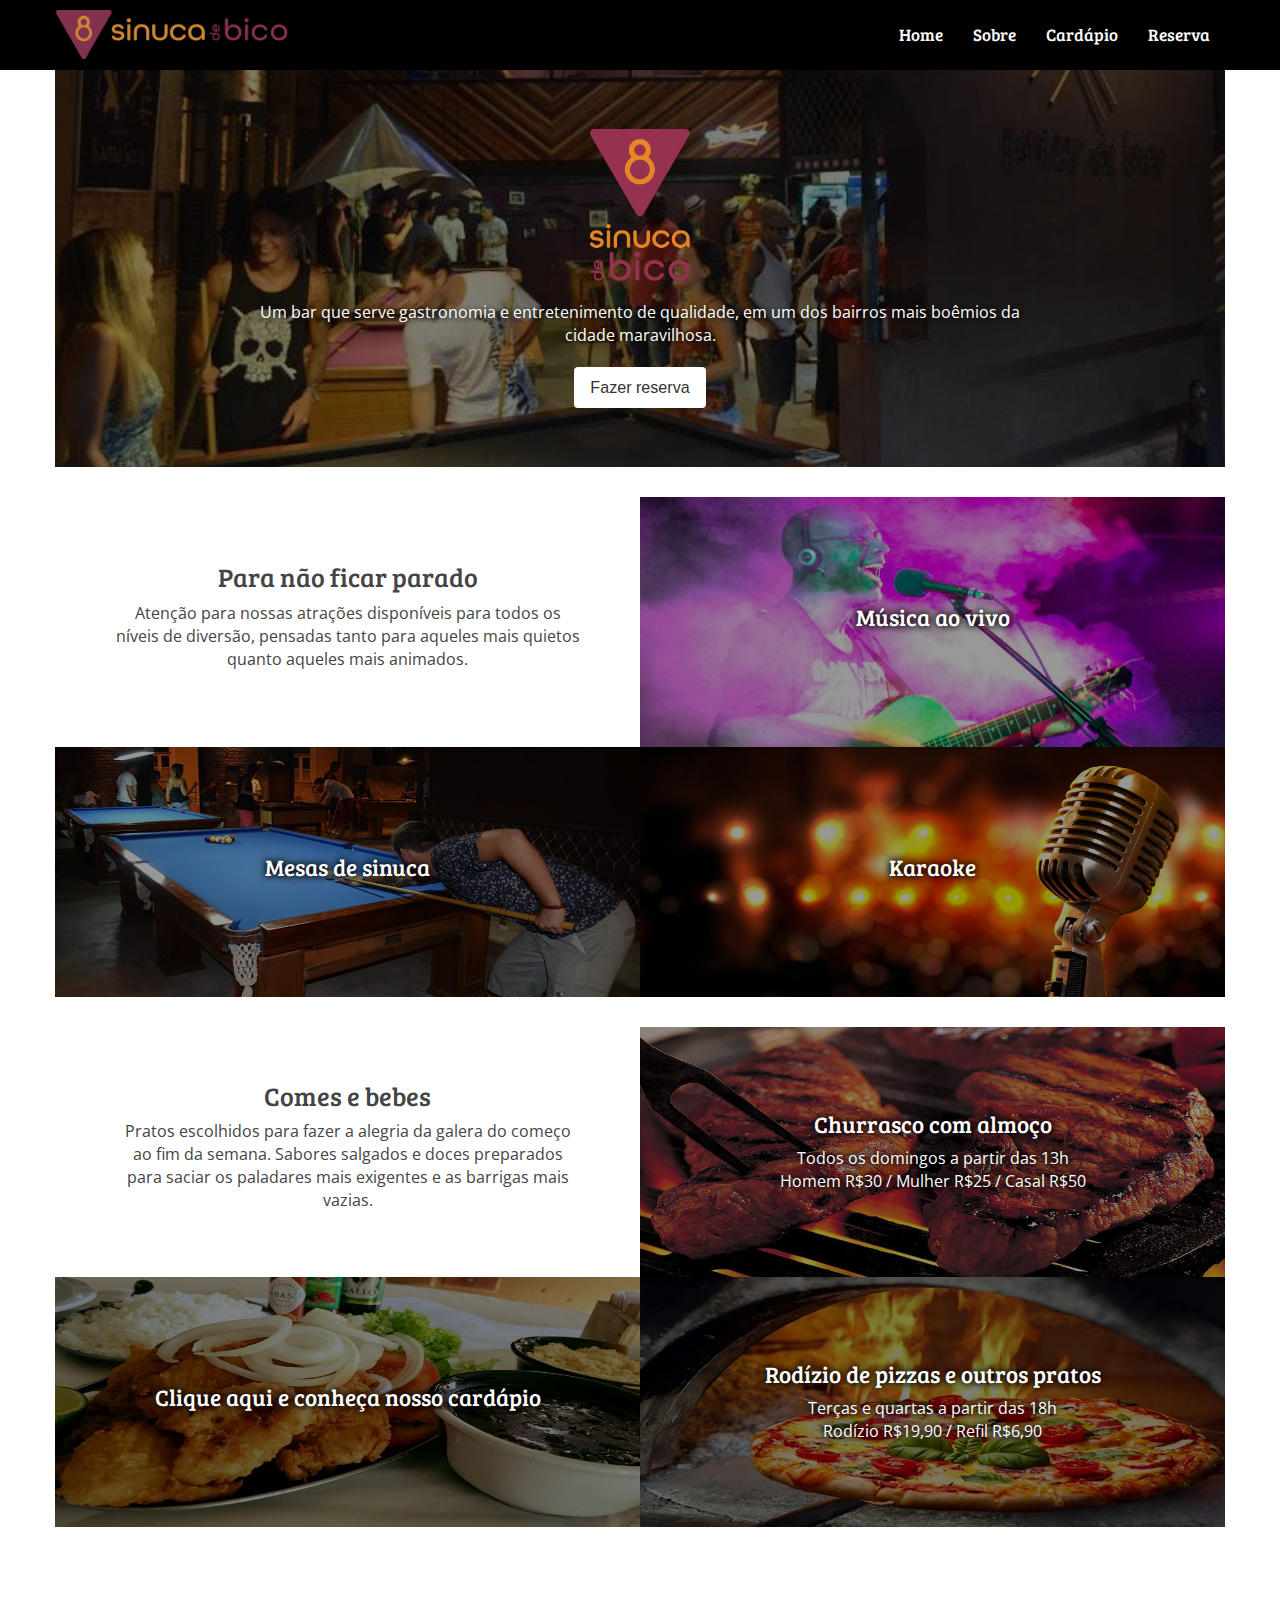
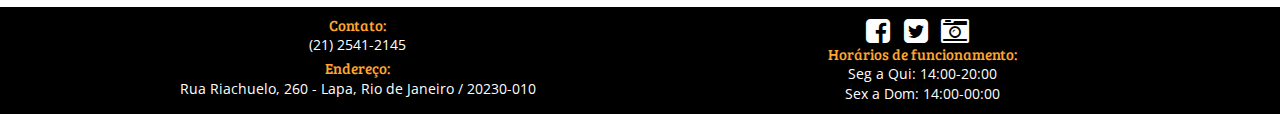
<file: index.html>
<!DOCTYPE HTML>
<!-- Página home escrita por Lucas Caldeira -->
<html>
    <head>
        <title>Sinuca de Bico</title>
        <meta http-equiv="X-UA-Compatible" content="IE=edge">
        <meta charset="utf-8">
		<meta name="viewport" content="width=device-width, initial-scale=1.0">
        <link href="css/bootstrap.min.css" rel="stylesheet" media="screen">
		<link href="css/main.css" rel="stylesheet" media="screen">
        <link href="css/home-style.css" rel="stylesheet" media="screen">
        <link href="css/header_footer.css" rel="stylesheet" media="screen">
		<link href="https://fonts.googleapis.com/css?family=Open+Sans:400,700" rel="stylesheet">
		<link href="https://fonts.googleapis.com/css?family=Bree+Serif" rel="stylesheet"> 
       <link href="https://maxcdn.bootstrapcdn.com/font-awesome/4.7.0/css/font-awesome.min.css" rel="stylesheet" integrity="sha384-wvfXpqpZZVQGK6TAh5PVlGOfQNHSoD2xbE+QkPxCAFlNEevoEH3Sl0sibVcOQVnN" crossorigin="anonymous">
    </head>
    <body>     
        <header>
            <nav class="navbar navbar-inverse container-fluid navbar-fixed-top">
                <div class="container">
                    <!-- Brand and toggle get grouped for better mobile display -->
                    <div class="navbar-header">
						<a class="navbar-brand" href="#">
                        	<img src="img/logo sinuca de bico.png">
						</a>
                        <button type="button" class="navbar-toggle collapsed" data-toggle="collapse" data-target="#bs-example-navbar-collapse-1" aria- expanded="false">
                                    <span class="sr-only">Toggle navigation</span>
                                    <span class="icon-bar"></span>
                                    <span class="icon-bar"></span>
                                    <span class="icon-bar"></span>
                                </button>
                    </div>

                    <!-- Collect the nav links, forms, and other content for toggling -->
                    <div class="collapse navbar-collapse navbar-right" id="bs-example-navbar-collapse-1">
                        <ul class="nav navbar-nav">
                            <li><a href="index.html">Home</a></li>
                            <li><a href="sobre.html">Sobre</a></li>
                            <li><a href="cardapio.html">Cardápio</a></li>
                        	<li><a href="reserva.html">Reserva</a></li>
                        </ul>
                    </div>
                    <!-- /.navbar-collapse -->
                </div>
                <!-- /.container-fluid -->
            </nav>
        </header>
    
		<article class="container">
			<div class="row">
				<div class="col-xs-12 col-sm-12">
					<div class="banner container-fluid">
						<img src="img/logo.png">
						<p>Um bar que serve gastronomia e entretenimento de qualidade, em um dos bairros mais boêmios da cidade maravilhosa.</p>
						<a class="btn btn-default btn-lg" href="reserva.html" role="button">Fazer reserva</a>
					</div>
				</div>
			</div>
			<div class="events row">
				<div class="desktop">
					<div class="col-xs-12 text">
						<h1>Para não ficar parado</h1>
						<p>Atenção para nossas atrações disponíveis para todos os níveis de diversão, pensadas tanto para aqueles mais quietos quanto aqueles mais animados.</p>
					</div>
					<div class="hidden-xs col-xs-12">
						<img src="img/show.jpg" alt="...">
						<div class="carousel-caption">
							<h2>Música ao vivo</h2>
						</div>
					</div>
					<div class="hidden-xs col-xs-12">
						<img src="img/sinuca.jpg" alt="...">
						<div class="carousel-caption">
							<h2>Mesas de sinuca</h2>
						</div>
					</div>
					<div class="hidden-xs col-xs-12">
						<img src="img/karaoke.jpg" alt="...">
						<div class="carousel-caption">
							<h2>Karaoke</h2>
						</div>
					</div>
				</div>
				
					<div class="col-xs-12 hidden-sm hidden-md hidden-lg">
						<div id="carousel-example-generic" class="carousel slide" data-ride="carousel">
							  <!-- Indicators -->
							  <ol class="carousel-indicators">
								<li data-target="#carousel-example-generic" data-slide-to="0" class="active"></li>
								<li data-target="#carousel-example-generic" data-slide-to="1"></li>
								<li data-target="#carousel-example-generic" data-slide-to="2"></li>
							  </ol>

							  <!-- Wrapper for slides -->
							  <div class="carousel-inner" role="listbox">
								<div class="item active">
								  <img src="img/show.jpg" alt="...">
								  <div class="carousel-caption">
									<h2>Shows ao vivo</h2>
								  </div>
								</div>
								<div class="item">
								  <img src="img/sinuca.jpg" alt="...">
								  <div class="carousel-caption">
									<h2>Mesas de sinuca</h2>
								  </div>
								</div>
								<div class="item">
								  <img src="img/karaoke.jpg" alt="...">
								  <div class="carousel-caption">
									<h2>Karaoke</h2>
								  </div>
								</div>
							  </div>
						</div>
					</div>
			
			</div>
			<div class="promo row">
				<div class="desktop">
					<div class="col-xs-12 text">
						<h1>Comes e bebes</h1>
						<p>Pratos escolhidos para fazer a alegria da galera do começo ao fim da semana. Sabores salgados e doces preparados para saciar os paladares mais exigentes e as barrigas mais vazias.</p>
					</div>
					<div class="hidden-xs col-xs-12">
						<img src="img/churrasco-carne.jpg" alt="...">
							  <div class="carousel-caption">
								<h2>Churrasco com almoço</h2>
								<p>Todos os domingos a partir das 13h</p>	
								<p>Homem R$30 / Mulher R$25 / Casal R$50</p>
							  </div>
					</div>
					<div class="hidden-xs col-xs-12">
						<a href="sanduiches.html">
							<img src="img/cardapio-img5.jpg" alt="...">
							<div class="carousel-caption">
								<h2>Clique aqui e conheça nosso cardápio</h2>
							</div>
						</a>
					</div>
					<div class="hidden-xs col-xs-12">
						<img src="img/pizza-forno.jpg" alt="...">
							  <div class="carousel-caption">
								<h2>Rodízio de pizzas e outros pratos</h2>
								<p>Terças e quartas a partir das 18h</p>
								<p>Rodízio R$19,90 / Refil R$6,90</p>
							  </div>
					</div>
				</div>
				<div class="row">
					<div class="col-xs-12 hidden-sm hidden-md hidden-lg">					
						<div id="carousel-example-generic" class="carousel slide" data-ride="carousel">
						  <!-- Indicators -->
						  <ol class="carousel-indicators">
							<li data-target="#carousel-example-generic" data-slide-to="0" class="active"></li>
							<li data-target="#carousel-example-generic" data-slide-to="1"></li>
							<li data-target="#carousel-example-generic" data-slide-to="2"></li>
						  </ol>

						  <!-- Wrapper for slides -->
						  <div class="carousel-inner" role="listbox">
							<div class="item active card">
								<a href="#">
									<img src="img/cardapio-img5.jpg" alt="...">
									<div class="carousel-caption">
										<h2>Clique aqui e conheça nosso cardápio</h2>
									</div>
							  </a>
							</div>
							<div class="item">
							  <img src="img/churrasco-carne.jpg" alt="...">
							  <div class="carousel-caption">
								<h2>Churrasco com almoço</h2>
								<p>Todos os domingos a partir das 13h</p>
								<p>Homem R$30 / Mulher R$25 / Casal R$50</p>
							  </div>
							</div>
							<div class="item">
							  <img src="img/pizza-forno.jpg" alt="...">
							  <div class="carousel-caption">
								<h2>Rodízio de pizzas e outros pratos</h2>
								<p>Terças e quartas a partir das 18h</p>
								<p>Rodízio R$19,90 / Refil R$6,90</p>
							  </div>
							</div>
						  </div>
						</div>
					</div>				
				</div>
			</div>
		</article>	
        <footer>
            <div class="container">
                <section class="row">
                    <div class="col-md-12">
                        <main>
                            <div>
                                <h5>Contato:</h5>
                                <p>(21) 2541-2145</p>
                                <h5>Endereço:</h5>
                                <p>Rua Riachuelo, 260 - Lapa, Rio de Janeiro / 20230-010</p>
                            </div>
                            <div>
                                <section class="imagensFooter">
                                    <i class="fa fa-facebook-square fa-2x"></i>
                                    <i class="fa fa-twitter-square fa-2x"></i>
                                    <i class="fa fa-camera-retro fa-2x"></i>
                                </section>
                                <h5>Horários de funcionamento:</h5>
                                <p>Seg a Qui: 14:00-20:00</p>
                                <p>Sex a Dom: 14:00-00:00</p>
                            </div>
                        </main>
                    </div>
                </section>
            </div>
        </footer>


        <script src="https://ajax.googleapis.com/ajax/libs/jquery/1.11.1/jquery.min.js"></script>
        <script src="js/bootstrap.min.js"></script>
    </body>
</html>
</file>
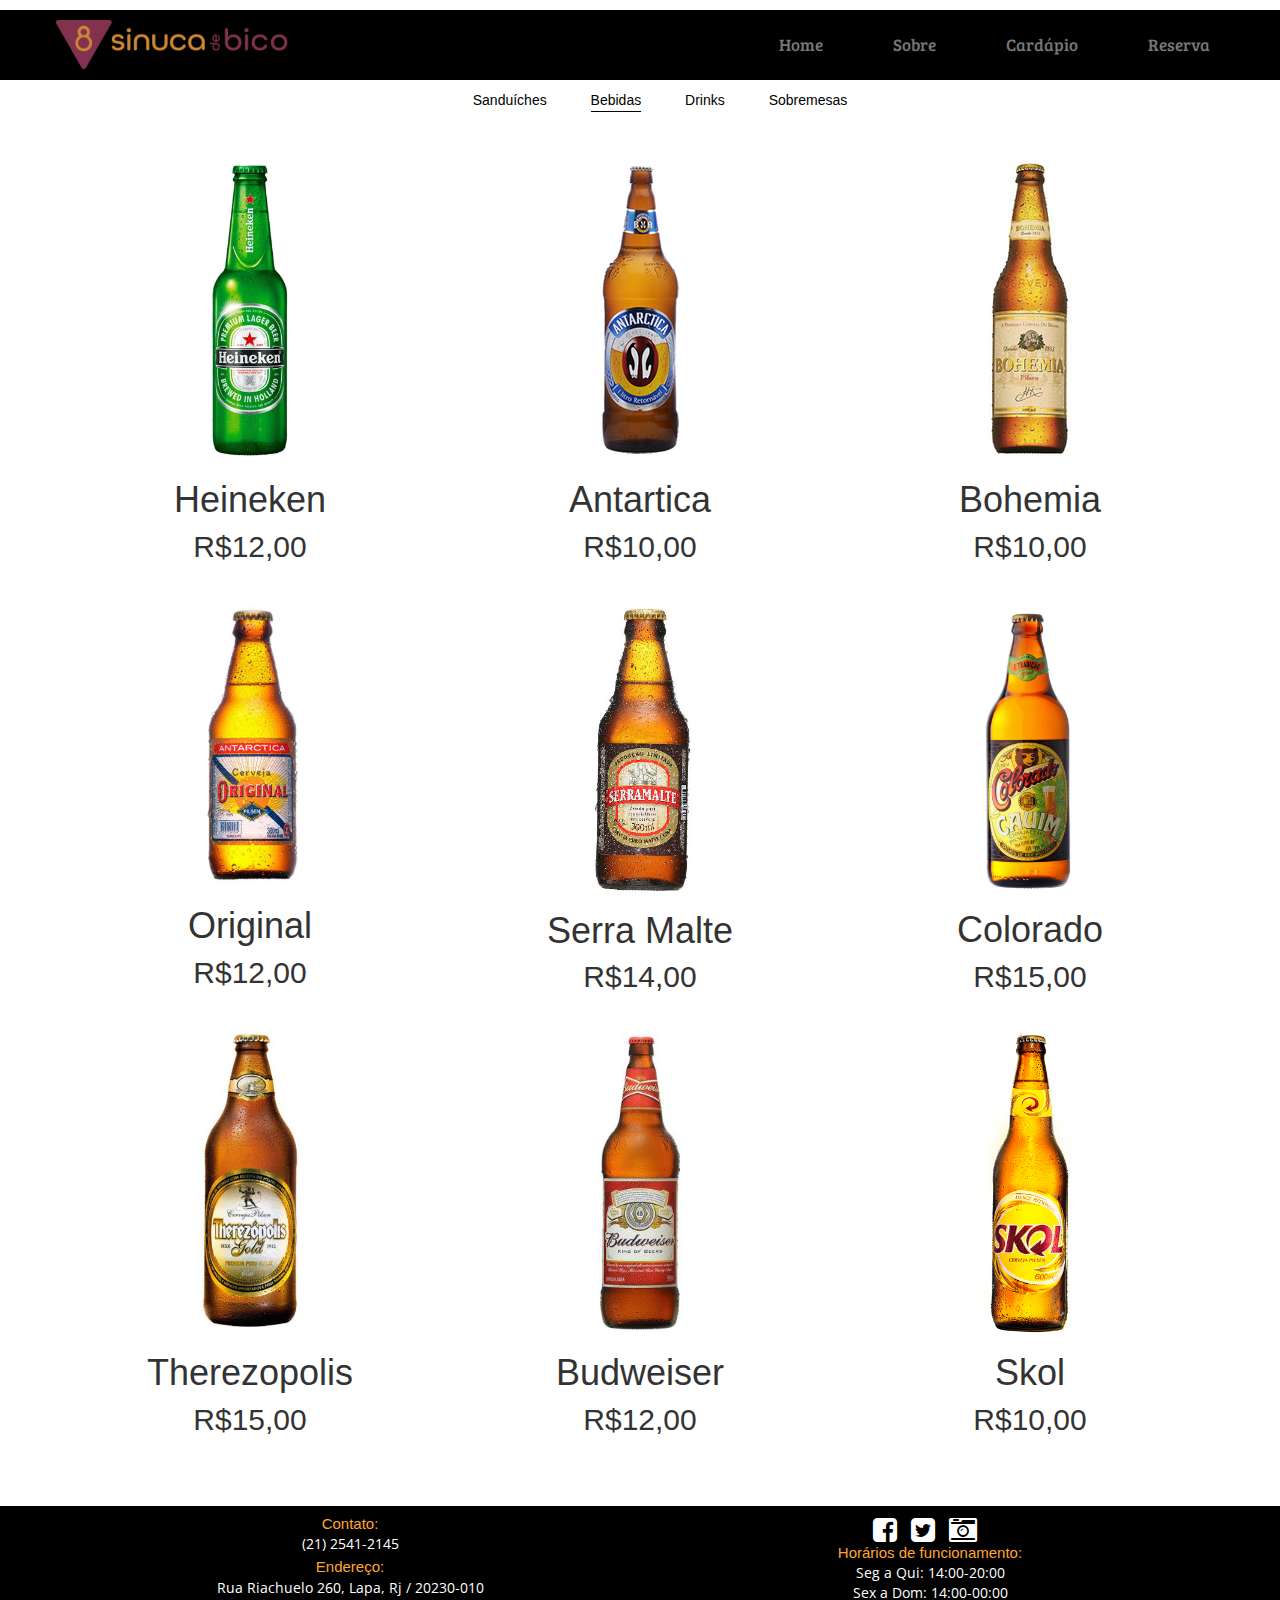
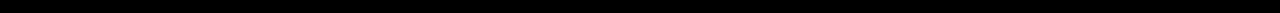
<file: bebidas.html>
<!DOCTYPE HTML>
<html>
  <head>
    <meta charset="utf-8">
    <meta http-equiv="X-UA-Compatible" content="IE=edge">
    <meta name="viewport" content="width=device-width, initial-scale=1">
    <title>Cardápio_bebidas</title>
    <!-- Latest compiled and minified CSS -->
    <link rel="stylesheet" href="https://maxcdn.bootstrapcdn.com/bootstrap/3.3.7/css/bootstrap.min.css" integrity="sha384-BVYiiSIFeK1dGmJRAkycuHAHRg32OmUcww7on3RYdg4Va+PmSTsz/K68vbdEjh4u" crossorigin="anonymous">
    <link rel="stylesheet" type="text/css" href="css/cardapio.css">
    <link rel="stylesheet" type="text/css" href="css/header_footer.css">
    <link href="https://fonts.googleapis.com/css?family=Bree+Serif" rel="stylesheet"> 
    <link href="https://fonts.googleapis.com/css?family=Open+Sans:400,700" rel="stylesheet">
      <link href="https://maxcdn.bootstrapcdn.com/font-awesome/4.7.0/css/font-awesome.min.css" rel="stylesheet" integrity="sha384-wvfXpqpZZVQGK6TAh5PVlGOfQNHSoD2xbE+QkPxCAFlNEevoEH3Sl0sibVcOQVnN" crossorigin="anonymous">
  </head>
    <body>
    <!-----------------------------HEADER---------------------------------------------->
        <header>
            <nav class="navbar navbar-default">
                <div class="container">
    <!-- Brand and toggle get grouped for better mobile display -->
                    <div class="navbar-header">
                        <img src="img/logo sinuca de bico.png">           
                        <button type="button" class="navbar-toggle collapsed" data-toggle="collapse" data-target="#bs-example-navbar-collapse-1" aria- expanded="false">
                            <span class="sr-only">Toggle navigation</span>
                            <span class="icon-bar"></span>
                            <span class="icon-bar"></span>
                            <span class="icon-bar"></span>
                        </button>
                    </div>

    <!-- Collect the nav links, forms, and other content for toggling -->
                <div class="collapse navbar-collapse" id="bs-example-navbar-collapse-1">
                    <ul class="nav navbar-nav navbar-right">
                        <li><a href="index.html">Home</a></li>
                        <li><a href="sobre.html">Sobre</a></li>
                        <li><a href="sanduiches.html">Cardápio</a></li>
                        <li><a href="reserva.html">Reserva</a></li>
                    </ul>
            </div><!-- /.navbar-collapse -->
        </div><!-- /.container-fluid -->
    </nav>
</header>
<!-----------------------------NAV---------------------------------------------->
        <nav>
            <ul class="nav nav-pills">
                 <a href="sanduiches.html">Sanduíches</a>
               <span><a href="bebidas.html">Bebidas</a></span>
                <a href="drinks.html">Drinks</a>
               <a href="sobremesas.html">Sobremesas</a>
            </ul>
        </nav>
  <!-----------------------------CORPO---------------------------------------------->  
<div class="container">
        <div class="produto">
            <section class="row">
                <div class="col-xs-12 col-sm-4 col-md-4">
                    <section class="produto1">
                        <img src="img/heineken.jpg" alt="" class="img-responsive"/> 
                        <h1>Heineken</h1>
                        <h2>R$12,00</h2>
                    </section>
                </div>

                <div class="col-xs-12 col-sm-4 col-md-4">
                    <section class="produto1">
                    <img src="img/Antarctica.jpg" alt="" class="img-responsive"/>
                    <h1>Antartica</h1>
                    <h2>R$10,00</h2>
                    </section>
                </div>
                
                <div class="col-xs-12 col-sm-4 col-md-4">
                    <section class="produto1">
                    <img src="img/bohemia.jpg" alt="" class="img-responsive"/> 
                    <h1>Bohemia</h1>
                    <h2>R$10,00</h2>
                    </section>
                </div> 
            </section>
        </div>
        
    <div class="produto">
        <section class="row">
                <div class="col-xs-12 col-sm-4 col-md-4">
                    <section class="produto1">
                    <img src="img/original.jpg" alt="" class="img-responsive"/>      
                    <h1>Original</h1>
                    <h2>R$12,00</h2>
                    </section>
                </div> 
            
                <div class="col-xs-12 col-sm-4 col-md-4">
                    <section class="produto1">
                    <img src="img/serramalte.jpg" alt="" class="img-responsive"/>  
                    <h1>Serra Malte</h1>
                    <h2>R$14,00</h2>
                    </section>
                </div> 
            
                <div class="col-xs-12 col-sm-4 col-md-4">
                    <section class="produto1">
                    <img src="img/colorado.jpg" alt="" class="img-responsive"/>  
                    <h1>Colorado</h1>
                    <h2>R$15,00</h2>                        
                    </section>
                </div> 
        </section>
    </div>
  
        
    <div class="produto">
         <section class="row">
                <div class="col-xs-12 col-sm-4 col-md-4">
                    <section class="produto1">
                    <img src="img/therezopolis.jpg" alt="" class="img-responsive"/>  
                    <h1>Therezopolis</h1>
                    <h2>R$15,00</h2>
                    </section>
                </div> 
 
                <div class="col-xs-12 col-sm-4 col-md-4">
                    <section class="produto1">
                    <img src="img/bud.jpg" alt="" class="img-responsive"/>  
                    <h1>Budweiser</h1>
                    <h2>R$12,00</h2>
                    </section>
                </div> 
             
                    <div class="col-xs-12 col-sm-4 col-md-4">
                    <section class="produtofinal">
                    <img src="img/Skol.jpg" alt="" class="img-responsive"/>  
                    <h1>Skol</h1>
                    <h2>R$10,00</h2>
                    </section>
                </div> 
            </section>  
        </div>
</div>  
        
<!-----------------------------FOOTER---------------------------------------------->
<footer>
    <div class="container">
        <section class="row">
            <div class="col-md-12">
                <main class="flex-centralizado">
                    <div class="footerEsq">
                        <h5>Contato:</h5>
                        <p>(21) 2541-2145</p>
                        <h5>Endereço:</h5>
                        <p>Rua Riachuelo 260, Lapa, Rj / 20230-010</p>
                    </div>
                    <div class="footerDir">
                        <section class="imagensFooter">
                            <i class="fa fa-facebook-square fa-2x"></i>
                            <i class="fa fa-twitter-square fa-2x"></i>
                            <i class="fa fa-camera-retro fa-2x"></i>
                        </section>
                        <h5>Horários de funcionamento:</h5>
                        <p>Seg a Qui: 14:00-20:00</p>
                        <p>Sex a Dom: 14:00-00:00</p>
                    </div>
                </main>
            </div>
        </section>
    </div>
</footer>
<!-----------------------------SCRIPTS---------------------------------------------->
    
    <script src="https://ajax.googleapis.com/ajax/libs/jquery/1.11.3/jquery.min.js"></script>
    <script src="https://maxcdn.bootstrapcdn.com/bootstrap/3.3.7/js/bootstrap.min.js" integrity="sha384-Tc5IQib027qvyjSMfHjOMaLkfuWVxZxUPnCJA7l2mCWNIpG9mGCD8wGNIcPD7Txa" crossorigin="anonymous"></script>
  </body>
</html>
</file>
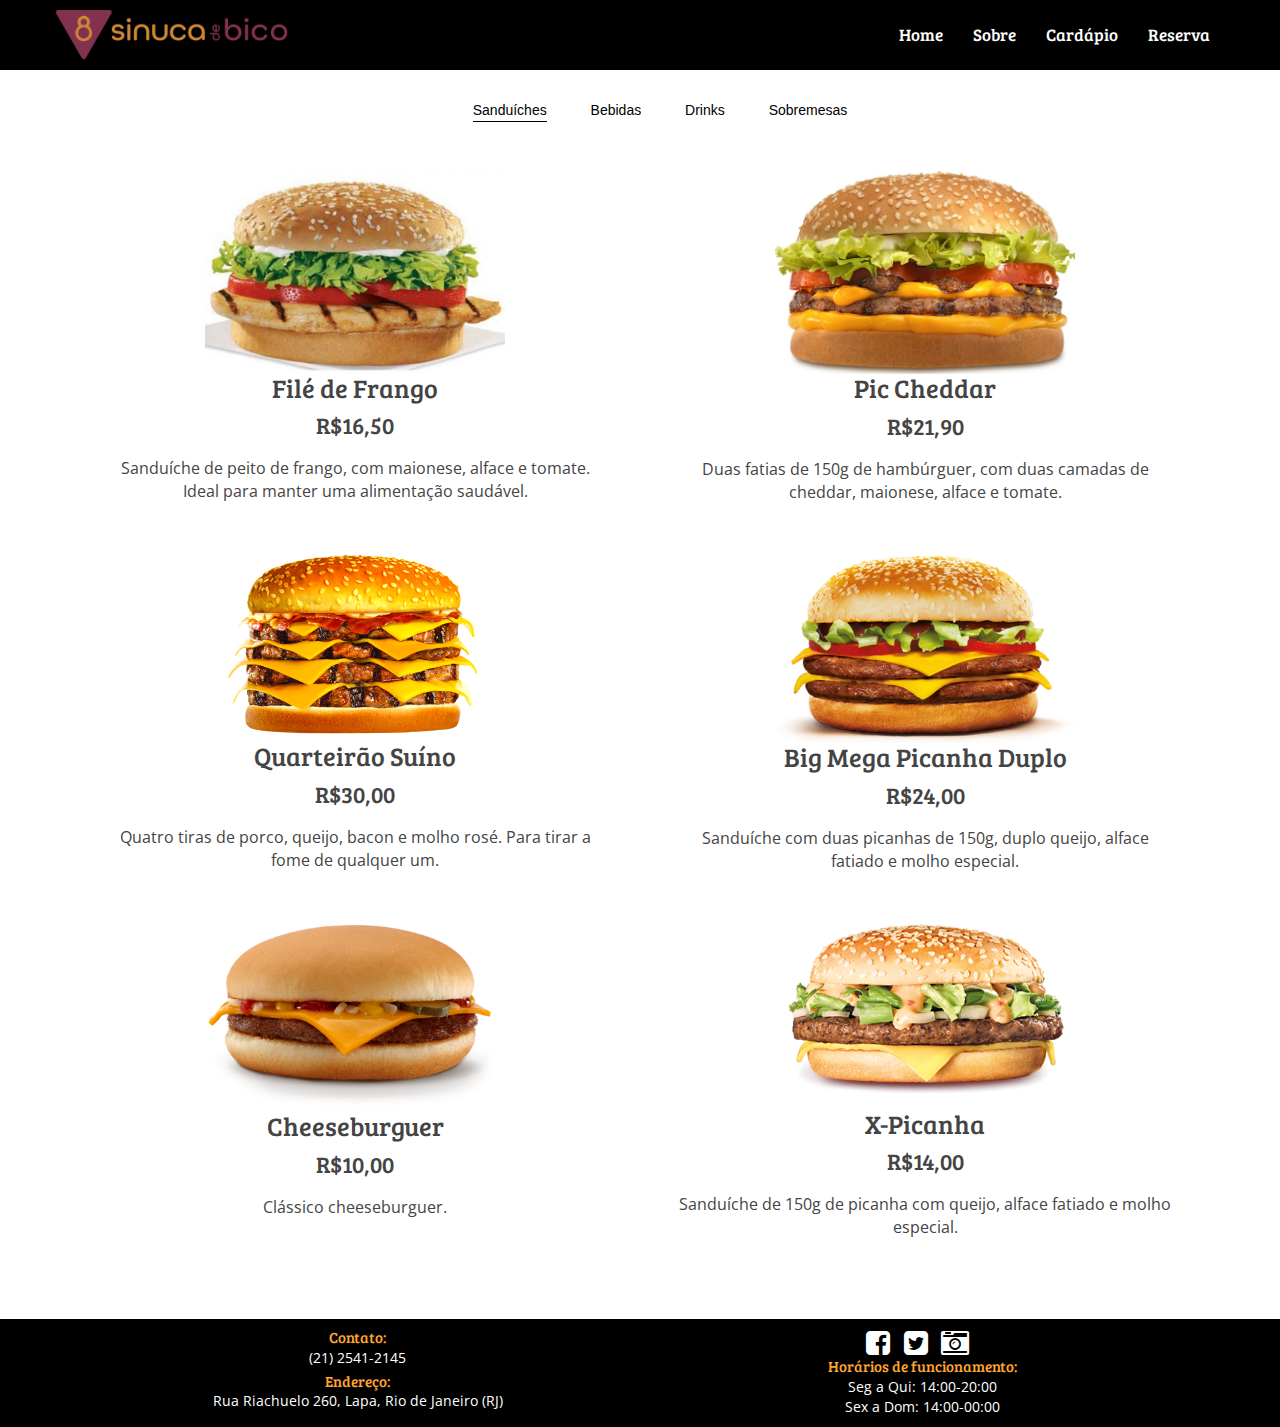
<file: cardapio.html>
<!DOCTYPE HTML>
<html>
  <head>
    <meta charset="utf-8">
    <meta http-equiv="X-UA-Compatible" content="IE=edge">
    <meta name="viewport" content="width=device-width, initial-scale=1.0">
    <title>Sinuca de Bico</title>
    <!-- Latest compiled and minified CSS -->

	<link href="css/bootstrap.min.css" rel="stylesheet" media="screen">  
    <link rel="stylesheet" href="css/main.css" media="screen">
    <link rel="stylesheet" type="text/css" href="css/cardapio-style.css">
    <link rel="stylesheet" type="text/css" href="css/header_footer.css">
    <link href="https://fonts.googleapis.com/css?family=Bree+Serif" rel="stylesheet"> 
    <link href="https://fonts.googleapis.com/css?family=Open+Sans:400,700" rel="stylesheet">
      <link href="https://maxcdn.bootstrapcdn.com/font-awesome/4.7.0/css/font-awesome.min.css" rel="stylesheet" integrity="sha384-wvfXpqpZZVQGK6TAh5PVlGOfQNHSoD2xbE+QkPxCAFlNEevoEH3Sl0sibVcOQVnN" crossorigin="anonymous">
  </head>
    <body>
        <header>
            <nav class="navbar navbar-inverse container-fluid navbar-fixed-top">
                <div class="container">
                    <!-- Brand and toggle get grouped for better mobile display -->
                    <div class="navbar-header">
						<a class="navbar-brand" href="#">
                        	<img src="img/logo sinuca de bico.png">
						</a>
                        <button type="button" class="navbar-toggle collapsed" data-toggle="collapse" data-target="#bs-example-navbar-collapse-1" aria- expanded="false">
                                    <span class="sr-only">Toggle navigation</span>
                                    <span class="icon-bar"></span>
                                    <span class="icon-bar"></span>
                                    <span class="icon-bar"></span>
                                </button>
                    </div>

                    <!-- Collect the nav links, forms, and other content for toggling -->
                    <div class="collapse navbar-collapse navbar-right" id="bs-example-navbar-collapse-1">
                        <ul class="nav navbar-nav">
                            <li><a href="index.html">Home</a></li>
                            <li><a href="sobre.html">Sobre</a></li>
                            <li><a href="cardapio.html">Cardápio</a></li>
                        	<li><a href="reserva.html">Reserva</a></li>
                        </ul>
                    </div>
                    <!-- /.navbar-collapse -->
                </div>
                <!-- /.container-fluid -->
            </nav>
        </header>

<article class="container">
<!-----------------------------NAV---------------------------------------------->
        <nav class="menu">
            <ul class="nav nav-pills">
                <span><a href="#" class="sanduiches active">Sanduíches</a></span>
                <a href="#" class="bebidas">Bebidas</a>
                <a href="#" class="drinks">Drinks</a>
               <a href="#" class="sobremesas">Sobremesas</a>
            </ul>
        </nav>
  <!-----------------------------CORPO---------------------------------------------->  
   <div class="container">
		<div id="sand">
			<div class="produto">       
				<section class="row">
						<div class="col-xs-12 col-sm-6 col-md-6">
							<section class="produto1">
							<img src="img/filedefrango.jpeg" alt="" class="img-responsive"/> 
									<div class="conteudo">
										 <h1>Filé de Frango</h1>
										 <h2>R$16,50</h2>
										 <p>Sanduíche de peito de frango,  com maionese, alface e tomate. Ideal para manter uma alimentação saudável.</p>
									</div>
							</section>
						</div>
					
						<div class="col-xs-12 col-sm-6 col-md-6">
							<section class="produto1">
							<img src="img/PicCheddar.jpg" alt="" class="img-responsive"/>        
								<div class="conteudo">
										<h1>Pic Cheddar</h1>
										<h2>R$21,90</h2>
								   <p>Duas fatias de 150g de hambúrguer, com duas camadas de cheddar, maionese, alface e tomate.</p> 
								</div>
								
							</section>
						</div> 
				</section>        
			</div>
		 
		 
			<div class="produto">       
				<section class="row">
						<div class="col-xs-12 col-sm-6 col-md-6">
							<section class="produto1">
							<img src="img/quarteiraosuino.png" alt="" class="img-responsive"/>                     
									<div class="conteudo">
										<h1>Quarteirão Suíno</h1>
										 <h2>R$30,00</h2>
										<p>Quatro tiras de porco, queijo, bacon e molho rosé. Para tirar a fome de qualquer um.</p> 
								</div>
							</section>
						</div> 

					
						<div class="col-xs-12 col-sm-6 col-md-6">
							<section class="produto1">
							<img src="img/megapicanha.png" alt="" class="img-responsive"/> 
														
									<div class="conteudo">
									 <div class="conteudoBigMega">
										<h1>Big Mega Picanha Duplo</h1>
										<h2>R$24,00</h2>
										<p>Sanduíche com duas picanhas de 150g, duplo queijo, alface fatiado e molho especial.</p> 
									</div>
								</div>
							</section>
						</div> 
				</section>        
			</div>   
			
			<div class="produto">       
				<section class="row">
					
						<div class="col-xs-12 col-sm-6 col-md-6">
							<section class="produto1">
							<img src="img/cheeseburguer.png" alt="" class="img-responsive"/>                       
								<div class="conteudo">
									<h1>Cheeseburguer</h1>
									<h2>R$10,00</h2>
									 <p>Clássico cheeseburguer.</p> 
								</div>          
							</section>
						</div>
					
						<div class="col-xs-12 col-sm-6 col-md-6">
							<section class="produtofinal">
							<img src="img/x-picanha.png" alt="" class="img-responsive"/>   
														
							<div class="conteudo">
								<h1>X-Picanha</h1>
								<h2>R$14,00</h2>
								<p>Sanduíche de 150g de picanha com queijo, alface fatiado e molho especial.</p> 
							</div>
							</section>
						</div> 
				</section>        
			</div> 
		</div>
		<div id="bebi">
		<div class="produto">
            <section class="row">
                <div class="col-xs-12 col-sm-4 col-md-4">
                    <section class="produto1">
                        <img src="img/heineken.jpg" alt="" class="img-responsive"/> 
                        <h1>Heineken</h1>
                        <h2>R$12,00</h2>
                    </section>
                </div>

                <div class="col-xs-12 col-sm-4 col-md-4">
                    <section class="produto1">
                    <img src="img/Antarctica.jpg" alt="" class="img-responsive"/>
                    <h1>Antartica</h1>
                    <h2>R$10,00</h2>
                    </section>
                </div>
                
                <div class="col-xs-12 col-sm-4 col-md-4">
                    <section class="produto1">
                    <img src="img/bohemia.jpg" alt="" class="img-responsive"/> 
                    <h1>Bohemia</h1>
                    <h2>R$10,00</h2>
                    </section>
                </div> 
            </section>
        </div>
        
    <div class="produto">
        <section class="row">
                <div class="col-xs-12 col-sm-4 col-md-4">
                    <section class="produto1">
                    <img src="img/original.jpg" alt="" class="img-responsive"/>      
                    <h1>Original</h1>
                    <h2>R$12,00</h2>
                    </section>
                </div> 
            
                <div class="col-xs-12 col-sm-4 col-md-4">
                    <section class="produto1">
                    <img src="img/serramalte.jpg" alt="" class="img-responsive"/>  
                    <h1>Serra Malte</h1>
                    <h2>R$14,00</h2>
                    </section>
                </div> 
            
                <div class="col-xs-12 col-sm-4 col-md-4">
                    <section class="produto1">
                    <img src="img/colorado.jpg" alt="" class="img-responsive"/>  
                    <h1>Colorado</h1>
                    <h2>R$15,00</h2>                        
                    </section>
                </div> 
        </section>
    </div>
  
        
    <div class="produto">
         <section class="row">
                <div class="col-xs-12 col-sm-4 col-md-4">
                    <section class="produto1">
                    <img src="img/therezopolis.jpg" alt="" class="img-responsive"/>  
                    <h1>Therezopolis</h1>
                    <h2>R$15,00</h2>
                    </section>
                </div> 
 
                <div class="col-xs-12 col-sm-4 col-md-4">
                    <section class="produto1">
                    <img src="img/bud.jpg" alt="" class="img-responsive"/>  
                    <h1>Budweiser</h1>
                    <h2>R$12,00</h2>
                    </section>
                </div> 
             
                    <div class="col-xs-12 col-sm-4 col-md-4">
                    <section class="produtofinal">
                    <img src="img/Skol.jpg" alt="" class="img-responsive"/>  
                    <h1>Skol</h1>
                    <h2>R$10,00</h2>
                    </section>
                </div> 
            </section>  
        </div>		
		</div>
		
		<div id="drin">
			<div class="produto">       
        <section class="row">
                <div class="col-xs-12 col-sm-6 col-md-6">
                    <section class="produto1">
                    <img src="img/caipirinha.png" alt="" class="img-responsive"/> 
                        <div class="conteudo">
                            <h1>Caipirinha</h1>
                            <h2>R$21,00</h2>
                           <p>Feita com a cachaça da casa, com os sabores: limão, lima, morango, kiwi.</p> 
                        </div>
                    </section>
                </div> 

            
                <div class="col-xs-12 col-sm-6 col-md-6">
                    <section class="produto1">
                    <img src="img/pinacolada.jpg" alt="" class="img-responsive"/>   
                        <div class="conteudo">
                            <h1>Piña Colada</h1>
                            <h2>R$18,00</h2>
                           <p>Run, leite de coco, suco de abacaxi e leite condensado.</p> 
                        </div>
                    </section>
                </div> 
        </section>        
      </div>
        
    
    <div class="produto">       
        <section class="row">
                <div class="col-xs-12 col-sm-6 col-md-6">
                    <section class="produto1">
                    <img src="img/margarita.jpg" alt="" class="img-responsive"/> 
                        <div class="conteudo">
                            <h1>Margheritta</h1>
                            <h2>R$16,00</h2>
                           <p>Coquetel feito com tequila, sal, suco de limão e licor de laranja.</p> 
                        </div>
                    </section>
                </div> 
            
                <div class="col-xs-12 col-sm-6 col-md-6">
                    <section class="produtofinal">
                    <img src="img/lagoaAzul.jpg" alt="" class="img-responsive"/> 
                        <div class="conteudo">
                            <h1>Lagoa Azul</h1>
                            <h2>R$20,00</h2>
                           <p>Drink feito com suco de limão, vodka, Curaçao Blue, soda limonada e gelo.</p> 
                        </div>
                    </section>
                </div> 
        </section>        
      </div>             
		</div>
	
		<div id="sobr">
			 <div class="produto">       
        <section class="row">
                <div class="col-xs-12 col-sm-6 col-md-6">
                   <section class="produto1">
                    <img src="img/profiteroles.jpg" alt="" class="img-responsive"/> 
                        <div class="conteudo">
                            <h1>Profiteroles</h1>
                            <h2>R$20,00</h2>
                           <p>Sorvete de creme, carolinas recheadas, chantilly, calda de chocolate, cereja e granadina. </p> 
                        </div>
                    </section>
                </div>
            
                <div class="col-xs-12 col-sm-6 col-md-6">
                   <section class="produto1">
                    <img src="img/bananacaramelada.jpg" alt="" class="img-responsive"/> 
                        <div class="conteudo">
                            <h1>Banana com Sorvete</h1>
                            <h2>R$15,00</h2>
                           <p>Banana caramelada, flambada no conhaque com sorvete de creme.</p> 
                        </div>
                    </section>
                </div> 
        </section>        
      </div> 
        
    <div class="produto">       
        <section class="row">
                <div class="col-xs-12 col-sm-6 col-md-6">
                    <section class="produto1">
                    <img src="img/petitggateau.jpg" alt="" class="img-responsive"/> 
                        <div class="conteudo">
                            <h1>Petit Gateau</h1>
                            <h2>R$25,00</h2>
                           <p>Sorvete de creme, calda de chocolate, chantilly e bombons picados.</p> 
                        </div>
                    </section>
                </div>
            
                <div class="col-xs-12 col-sm-6 col-md-6">
                    <section class="produtofinal">
                    <img src="img/brownie.jpg" alt="" class="img-responsive"/> 
                    
                        <div class="conteudo">
                            <h1>Brownie com Sorvete</h1>
                            <h2>R$20,00</h2>
                           <p>Bolinho de brownie, sorvete de creme, calda de chocolate, confeitos, chantilly e castanha de caju. </p> 
                        </div>
                    </section>
                </div> 
        </section>        
      </div> 
		
		</div>	
	</div> 
</article> 
        
<!-----------------------------FOOTER---------------------------------------------->
<footer>
    <div class="container">
        <section class="row">
            <div class="col-md-12">
                <main class="flex-centralizado">
                    <div class="footerEsq">
                        <h5>Contato:</h5>
                        <p>(21) 2541-2145</p>
                        <h5>Endereço:</h5>
                        <p>Rua Riachuelo 260, Lapa, Rio de Janeiro (RJ)</p>
                    </div>
                    <div class="footerDir">
                        <section class="imagensFooter">
                            <i class="fa fa-facebook-square fa-2x"></i>
                            <i class="fa fa-twitter-square fa-2x"></i>
                            <i class="fa fa-camera-retro fa-2x"></i>
                        </section>
                        <h5>Horários de funcionamento:</h5>
                        <p>Seg a Qui: 14:00-20:00</p>
                        <p>Sex a Dom: 14:00-00:00</p>
                    </div>
                </main>
            </div>
        </section>
    </div>
</footer>
        
<!-----------------------------SCRIPTS---------------------------------------------->
    <script src="https://ajax.googleapis.com/ajax/libs/jquery/1.11.3/jquery.min.js"></script>
    <script src="https://maxcdn.bootstrapcdn.com/bootstrap/3.3.7/js/bootstrap.min.js" integrity="sha384-Tc5IQib027qvyjSMfHjOMaLkfuWVxZxUPnCJA7l2mCWNIpG9mGCD8wGNIcPD7Txa" crossorigin="anonymous"></script>
	<script src="js/cardapio.js"></script>
  </body>
</html>
</file>
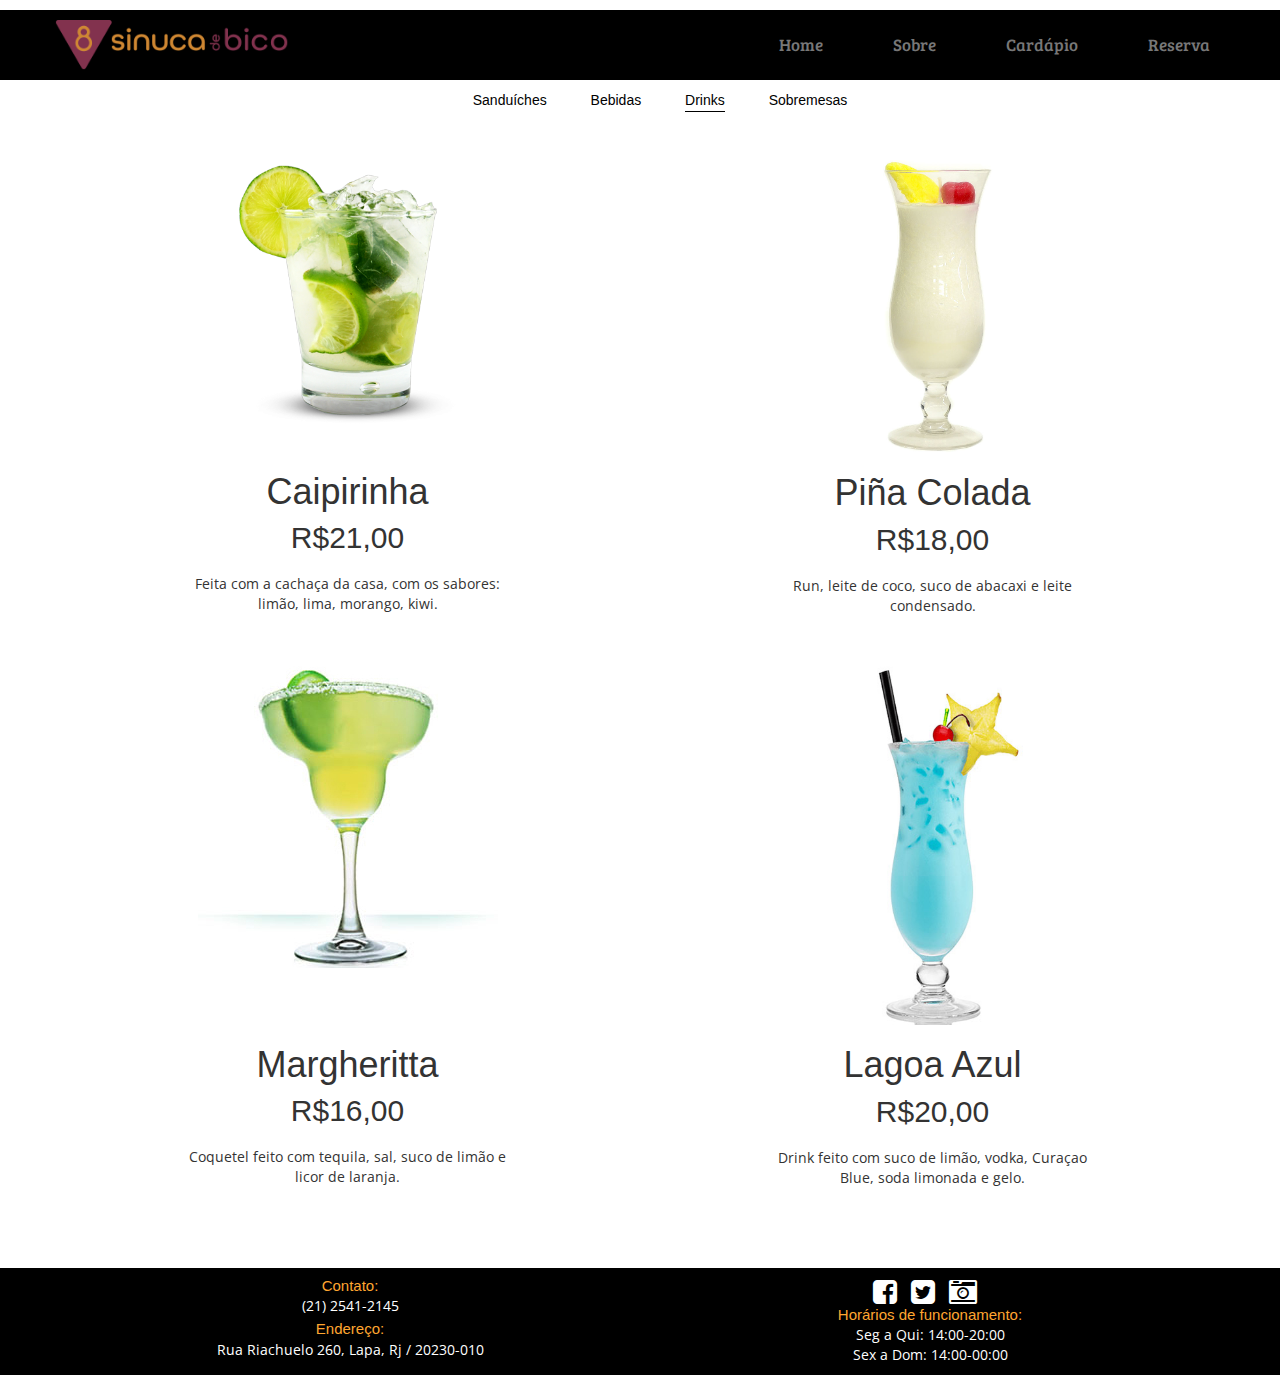
<file: drinks.html>
<!DOCTYPE HTML>
<html>
  <head>
    <meta charset="utf-8">
    <meta http-equiv="X-UA-Compatible" content="IE=edge">
    <meta name="viewport" content="width=device-width, initial-scale=1">
    <title>Cardápio_drinks</title>
    <!-- Latest compiled and minified CSS -->
    <link rel="stylesheet" href="https://maxcdn.bootstrapcdn.com/bootstrap/3.3.7/css/bootstrap.min.css" integrity="sha384-BVYiiSIFeK1dGmJRAkycuHAHRg32OmUcww7on3RYdg4Va+PmSTsz/K68vbdEjh4u" crossorigin="anonymous">
    <link rel="stylesheet" type="text/css" href="css/cardapio.css">
          <link rel="stylesheet" type="text/css" href="css/header_footer.css">
    <link href="https://fonts.googleapis.com/css?family=Bree+Serif" rel="stylesheet"> 
    <link href="https://fonts.googleapis.com/css?family=Open+Sans:400,700" rel="stylesheet">
      <link href="https://maxcdn.bootstrapcdn.com/font-awesome/4.7.0/css/font-awesome.min.css" rel="stylesheet" integrity="sha384-wvfXpqpZZVQGK6TAh5PVlGOfQNHSoD2xbE+QkPxCAFlNEevoEH3Sl0sibVcOQVnN" crossorigin="anonymous">
  </head>
    <body>
    <!-----------------------------HEADER---------------------------------------------->
        <header>
            <nav class="navbar navbar-default">
                <div class="container">
    <!-- Brand and toggle get grouped for better mobile display -->
                    <div class="navbar-header">
                        <img src="img/logo sinuca de bico.png">           
                        <button type="button" class="navbar-toggle collapsed" data-toggle="collapse" data-target="#bs-example-navbar-collapse-1" aria- expanded="false">
                            <span class="sr-only">Toggle navigation</span>
                            <span class="icon-bar"></span>
                            <span class="icon-bar"></span>
                            <span class="icon-bar"></span>
                        </button>
                    </div>

    <!-- Collect the nav links, forms, and other content for toggling -->
                <div class="collapse navbar-collapse" id="bs-example-navbar-collapse-1">
                    <ul class="nav navbar-nav navbar-right">
                        <li><a href="index.html">Home</a></li>
                        <li><a href="sobre.html">Sobre</a></li>
                        <li><a href="sanduiches.html">Cardápio</a></li>
                        <li><a href="reserva.html">Reserva</a></li>
                    </ul>
            </div><!-- /.navbar-collapse -->
        </div><!-- /.container-fluid -->
    </nav>
</header>
<!-----------------------------NAV---------------------------------------------->
        <nav>
            <ul class="nav nav-pills">
                 <a href="sanduiches.html">Sanduíches</a>
                <a href="bebidas.html">Bebidas</a>
                <span> <a href="drinks.html">Drinks</a></span>
               <a href="sobremesas.html">Sobremesas</a>
            </ul>
        </nav>
  <!-----------------------------CORPO---------------------------------------------->  
   <div class="container">       
     <div class="produto">       
        <section class="row">
                <div class="col-xs-12 col-sm-6 col-md-6">
                    <section class="produto1">
                    <img src="img/caipirinha.png" alt="" class="img-responsive"/> 
                        <div class="conteudo">
                            <h1>Caipirinha</h1>
                            <h2>R$21,00</h2>
                           <p>Feita com a cachaça da casa, com os sabores: limão, lima, morango, kiwi.</p> 
                        </div>
                    </section>
                </div> 

            
                <div class="col-xs-12 col-sm-6 col-md-6">
                    <section class="produto1">
                    <img src="img/pinacolada.jpg" alt="" class="img-responsive"/>   
                        <div class="conteudo">
                            <h1>Piña Colada</h1>
                            <h2>R$18,00</h2>
                           <p>Run, leite de coco, suco de abacaxi e leite condensado.</p> 
                        </div>
                    </section>
                </div> 
        </section>        
      </div>
        
    
    <div class="produto">       
        <section class="row">
                <div class="col-xs-12 col-sm-6 col-md-6">
                    <section class="produto1">
                    <img src="img/margarita.jpg" alt="" class="img-responsive"/> 
                        <div class="conteudo">
                            <h1>Margheritta</h1>
                            <h2>R$16,00</h2>
                           <p>Coquetel feito com tequila, sal, suco de limão e licor de laranja.</p> 
                        </div>
                    </section>
                </div> 
            
                <div class="col-xs-12 col-sm-6 col-md-6">
                    <section class="produtofinal">
                    <img src="img/lagoaAzul.jpg" alt="" class="img-responsive"/> 
                        <div class="conteudo">
                            <h1>Lagoa Azul</h1>
                            <h2>R$20,00</h2>
                           <p>Drink feito com suco de limão, vodka, Curaçao Blue, soda limonada e gelo.</p> 
                        </div>
                    </section>
                </div> 
        </section>        
      </div>             
</div>       

<!-----------------------------FOOTER---------------------------------------------->
<footer>
    <div class="container">
        <section class="row">
            <div class="col-md-12">
                <main class="flex-centralizado">
                    <div class="footerEsq">
                        <h5>Contato:</h5>
                        <p>(21) 2541-2145</p>
                        <h5>Endereço:</h5>
                        <p>Rua Riachuelo 260, Lapa, Rj / 20230-010</p>
                    </div>
                    <div class="footerDir">
                        <section class="imagensFooter">
                            <i class="fa fa-facebook-square fa-2x"></i>
                            <i class="fa fa-twitter-square fa-2x"></i>
                            <i class="fa fa-camera-retro fa-2x"></i>
                        </section>
                        <h5>Horários de funcionamento:</h5>
                        <p>Seg a Qui: 14:00-20:00</p>
                        <p>Sex a Dom: 14:00-00:00</p>
                    </div>
                </main>
            </div>
        </section>
    </div>
</footer>
        
<!-----------------------------SCRIPTS---------------------------------------------->
    
    <script src="https://ajax.googleapis.com/ajax/libs/jquery/1.11.3/jquery.min.js"></script>
    <script src="https://maxcdn.bootstrapcdn.com/bootstrap/3.3.7/js/bootstrap.min.js" integrity="sha384-Tc5IQib027qvyjSMfHjOMaLkfuWVxZxUPnCJA7l2mCWNIpG9mGCD8wGNIcPD7Txa" crossorigin="anonymous"></script>
  </body>
</html>
</file>
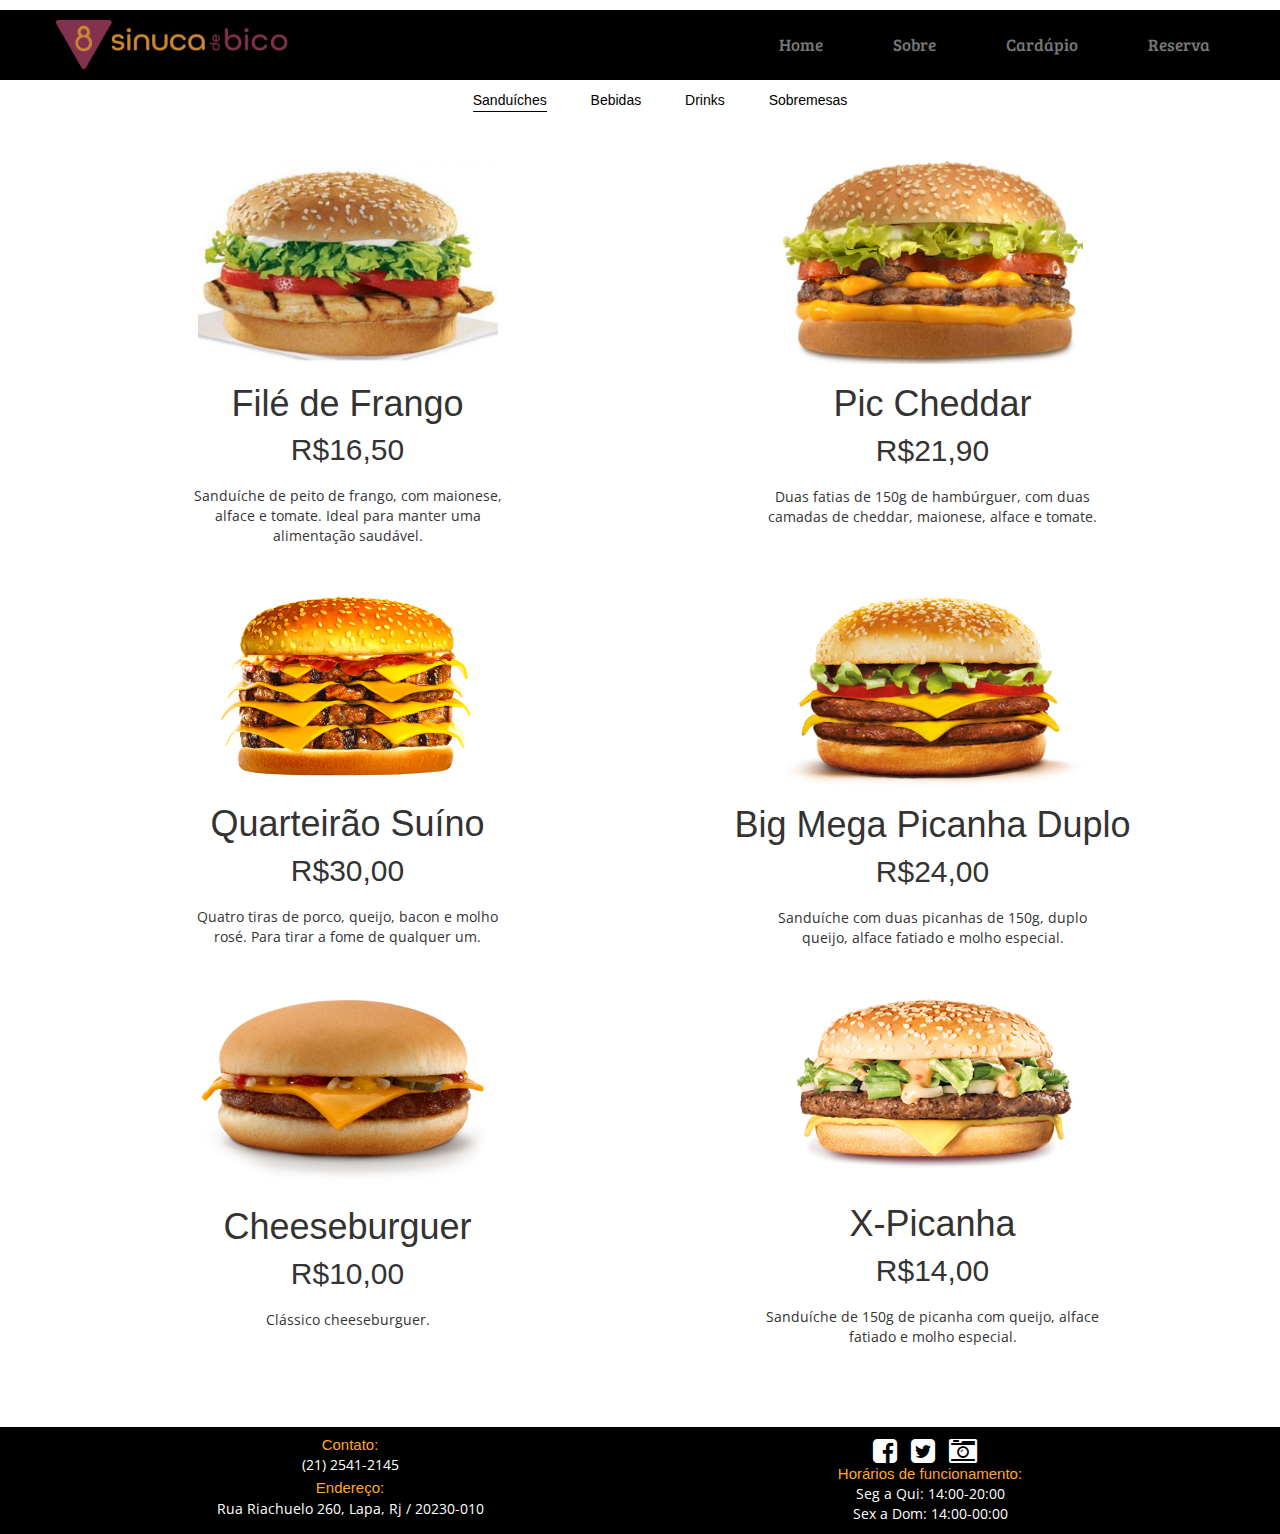
<file: sanduiches.html>
<!DOCTYPE HTML>
<html>
  <head>
    <meta charset="utf-8">
    <meta http-equiv="X-UA-Compatible" content="IE=edge">
    <meta name="viewport" content="width=device-width, initial-scale=1">
    <title>Cardápio_sanduiches</title>
    <!-- Latest compiled and minified CSS -->
    <link rel="stylesheet" href="https://maxcdn.bootstrapcdn.com/bootstrap/3.3.7/css/bootstrap.min.css" integrity="sha384-BVYiiSIFeK1dGmJRAkycuHAHRg32OmUcww7on3RYdg4Va+PmSTsz/K68vbdEjh4u" crossorigin="anonymous">
    <link rel="stylesheet" type="text/css" href="css/cardapio.css">
          <link rel="stylesheet" type="text/css" href="css/header_footer.css">
    <link href="https://fonts.googleapis.com/css?family=Bree+Serif" rel="stylesheet"> 
    <link href="https://fonts.googleapis.com/css?family=Open+Sans:400,700" rel="stylesheet">
      <link href="https://maxcdn.bootstrapcdn.com/font-awesome/4.7.0/css/font-awesome.min.css" rel="stylesheet" integrity="sha384-wvfXpqpZZVQGK6TAh5PVlGOfQNHSoD2xbE+QkPxCAFlNEevoEH3Sl0sibVcOQVnN" crossorigin="anonymous">
  </head>
    <body>
        
 <!-----------------------------HEADER---------------------------------------------->
        <header>
            <nav class="navbar navbar-default">
                <div class="container">
    <!-- Brand and toggle get grouped for better mobile display -->
                    <div class="navbar-header">
                        <img src="img/logo sinuca de bico.png">           
                        <button type="button" class="navbar-toggle collapsed" data-toggle="collapse" data-target="#bs-example-navbar-collapse-1" aria- expanded="false">
                            <span class="sr-only">Toggle navigation</span>
                            <span class="icon-bar"></span>
                            <span class="icon-bar"></span>
                            <span class="icon-bar"></span>
                        </button>
                    </div>

    <!-- Collect the nav links, forms, and other content for toggling -->
                <div class="collapse navbar-collapse" id="bs-example-navbar-collapse-1">
                    <ul class="nav navbar-nav navbar-right">
                        <li><a href="index.html">Home</a></li>
                        <li><a href="sobre.html">Sobre</a></li>
                        <li><a href="sanduiches.html">Cardápio</a></li>
                        <li><a href="reserva.html">Reserva</a></li>
                    </ul>
            </div><!-- /.navbar-collapse -->
        </div><!-- /.container-fluid -->
    </nav>
</header>
        
<!-----------------------------NAV---------------------------------------------->
        <nav>
            <ul class="nav nav-pills">
                <span><a href="sanduiches.html">Sanduíches</a></span>
                <a href="bebidas.html">Bebidas</a>
                <a href="drinks.html">Drinks</a>
               <a href="sobremesas.html">Sobremesas</a>
            </ul>
        </nav>
  <!-----------------------------CORPO---------------------------------------------->  
   <div class="container">
       <div class="produto">       
        <section class="row">
                <div class="col-xs-12 col-sm-6 col-md-6">
                    <section class="produto1">
                    <img src="img/filedefrango.jpeg" alt="" class="img-responsive"/> 
                            <div class="conteudo">
                                 <h1>Filé de Frango</h1>
                                 <h2>R$16,50</h2>
                                 <p>Sanduíche de peito de frango,  com maionese, alface e tomate. Ideal para manter uma alimentação saudável.</p>
                            </div>
                    </section>
                </div>
            
                <div class="col-xs-12 col-sm-6 col-md-6">
                    <section class="produto1">
                    <img src="img/PicCheddar.jpg" alt="" class="img-responsive"/>        
                        <div class="conteudo">
                                <h1>Pic Cheddar</h1>
                                <h2>R$21,90</h2>
                           <p>Duas fatias de 150g de hambúrguer, com duas camadas de cheddar, maionese, alface e tomate.</p> 
                        </div>
                        
                    </section>
                </div> 
        </section>        
      </div> 
     
     
        <div class="produto">       
        <section class="row">
                <div class="col-xs-12 col-sm-6 col-md-6">
                    <section class="produto1">
                    <img src="img/quarteiraosuino.png" alt="" class="img-responsive"/>                     
                            <div class="conteudo">
                                <h1>Quarteirão Suíno</h1>
                                 <h2>R$30,00</h2>
                                <p>Quatro tiras de porco, queijo, bacon e molho rosé. Para tirar a fome de qualquer um.</p> 
                        </div>
                    </section>
                </div> 

            
                <div class="col-xs-12 col-sm-6 col-md-6">
                    <section class="produto1">
                    <img src="img/megapicanha.png" alt="" class="img-responsive"/> 
                                                
                            <div class="conteudo">
                             <div class="conteudoBigMega">
                                <h1>Big Mega Picanha Duplo</h1>
                                <h2>R$24,00</h2>
                                <p>Sanduíche com duas picanhas de 150g, duplo queijo, alface fatiado e molho especial.</p> 
                            </div>
                        </div>
                    </section>
                </div> 
        </section>        
      </div>   
        
    <div class="produto">       
        <section class="row">
            
                <div class="col-xs-12 col-sm-6 col-md-6">
                    <section class="produto1">
                    <img src="img/cheeseburguer.png" alt="" class="img-responsive"/>                       
                        <div class="conteudo">
                            <h1>Cheeseburguer</h1>
                            <h2>R$10,00</h2>
                             <p>Clássico cheeseburguer.</p> 
                        </div>          
                    </section>
                </div>
            
                <div class="col-xs-12 col-sm-6 col-md-6">
                    <section class="produtofinal">
                    <img src="img/x-picanha.png" alt="" class="img-responsive"/>   
                                                
                    <div class="conteudo">
                        <h1>X-Picanha</h1>
                        <h2>R$14,00</h2>
                        <p>Sanduíche de 150g de picanha com queijo, alface fatiado e molho especial.</p> 
                    </div>
                    </section>
                </div> 
        </section>        
      </div> 
</div>  
        
<!-----------------------------FOOTER---------------------------------------------->
<footer>
    <div class="container">
        <section class="row">
            <div class="col-md-12">
                <main class="flex-centralizado">
                    <div class="footerEsq">
                        <h5>Contato:</h5>
                        <p>(21) 2541-2145</p>
                        <h5>Endereço:</h5>
                        <p>Rua Riachuelo 260, Lapa, Rj / 20230-010</p>
                    </div>
                    <div class="footerDir">
                        <section class="imagensFooter">
                            <i class="fa fa-facebook-square fa-2x"></i>
                            <i class="fa fa-twitter-square fa-2x"></i>
                            <i class="fa fa-camera-retro fa-2x"></i>
                        </section>
                        <h5>Horários de funcionamento:</h5>
                        <p>Seg a Qui: 14:00-20:00</p>
                        <p>Sex a Dom: 14:00-00:00</p>
                    </div>
                </main>
            </div>
        </section>
    </div>
</footer>
        
<!-----------------------------SCRIPTS---------------------------------------------->
    
    <script src="https://ajax.googleapis.com/ajax/libs/jquery/1.11.3/jquery.min.js"></script>
    <script src="https://maxcdn.bootstrapcdn.com/bootstrap/3.3.7/js/bootstrap.min.js" integrity="sha384-Tc5IQib027qvyjSMfHjOMaLkfuWVxZxUPnCJA7l2mCWNIpG9mGCD8wGNIcPD7Txa" crossorigin="anonymous"></script>
  </body>
</html>
</file>
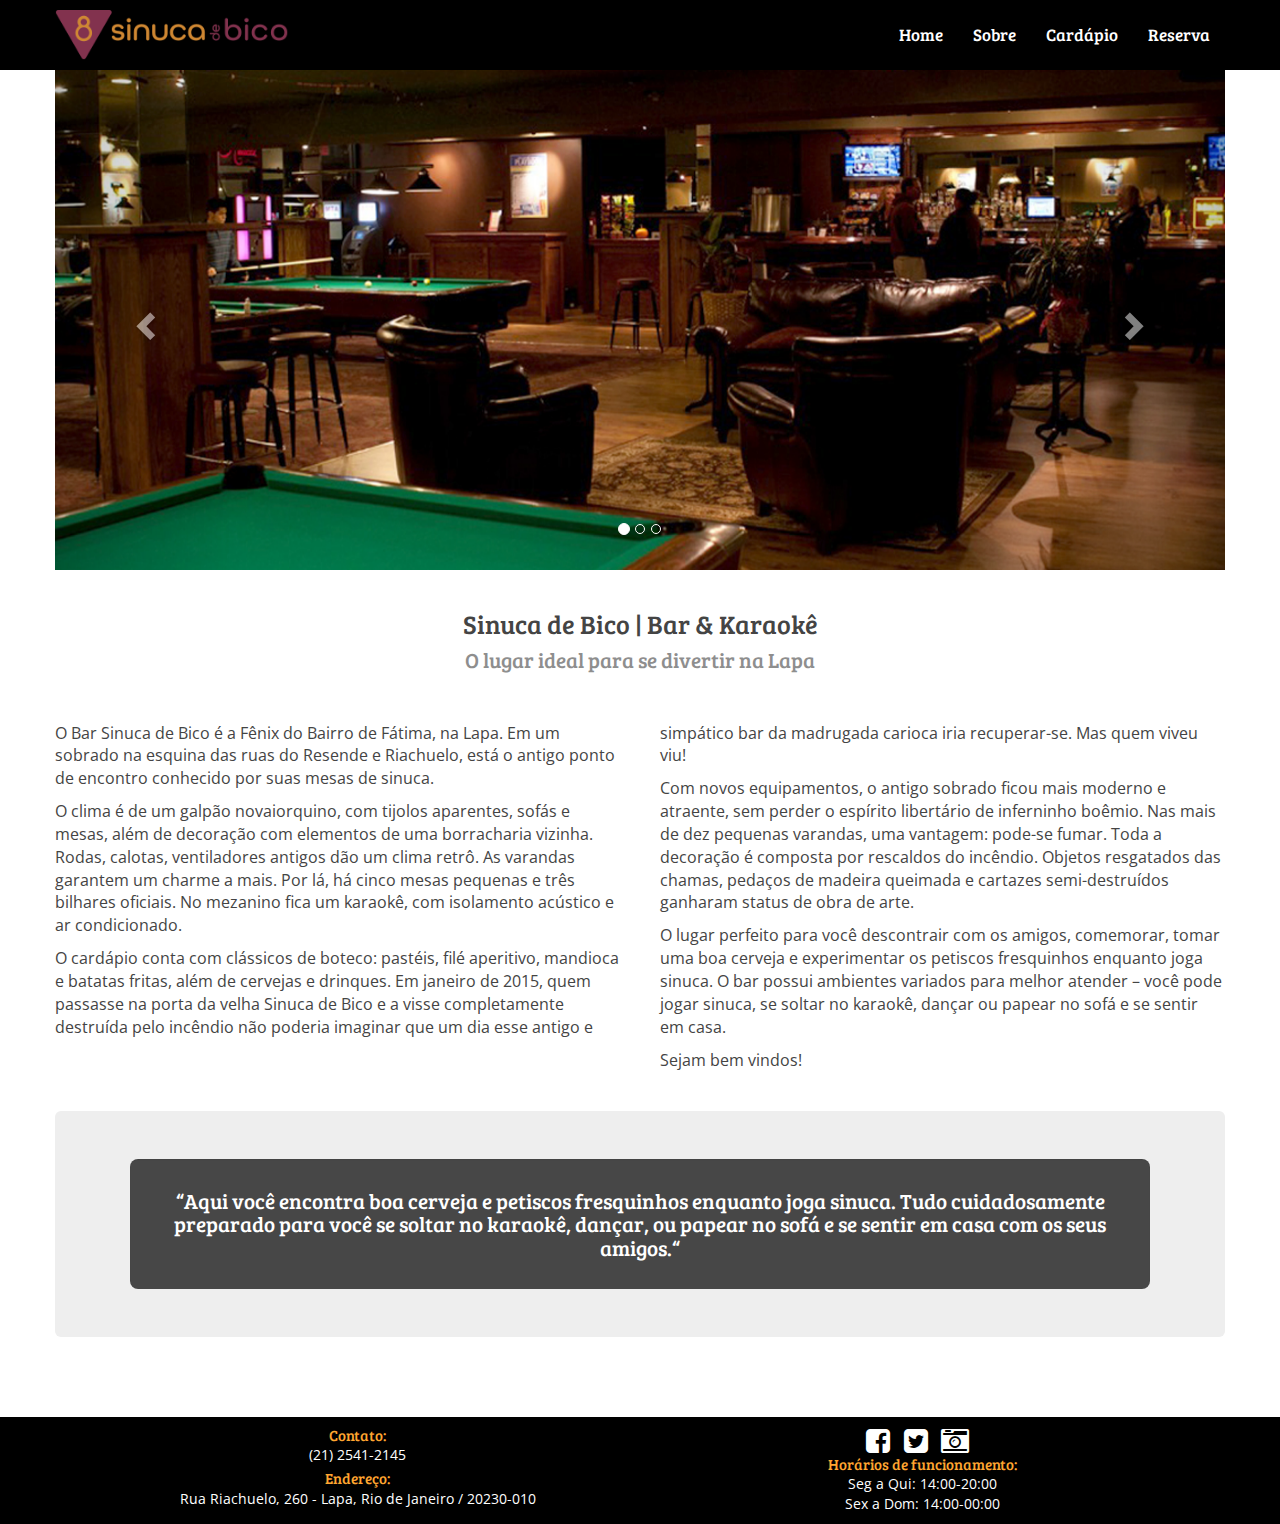
<file: sobre.html>
<!DOCTYPE html>
<html>

<head>
  <meta charset="utf-8">
  <meta name="viewport" content="width=device-width, initial-scale=1.0">
  <title>Sinuca de Bico</title>
  <!-- Latest compiled and minified CSS -->
  <link href="https://maxcdn.bootstrapcdn.com/bootstrap/3.3.7/css/bootstrap.min.css" rel="stylesheet"
    integrity="sha384-BVYiiSIFeK1dGmJRAkycuHAHRg32OmUcww7on3RYdg4Va+PmSTsz/K68vbdEjh4u" crossorigin="anonymous">
  <link href="https://fonts.googleapis.com/css?family=Open+Sans:400,700" rel="stylesheet">
  <link href="https://fonts.googleapis.com/css?family=Bree+Serif" rel="stylesheet">
  <link href="https://maxcdn.bootstrapcdn.com/font-awesome/4.7.0/css/font-awesome.min.css" rel="stylesheet"
    integrity="sha384-wvfXpqpZZVQGK6TAh5PVlGOfQNHSoD2xbE+QkPxCAFlNEevoEH3Sl0sibVcOQVnN" crossorigin="anonymous">
  <link rel="stylesheet" href="css/main.css" media="screen">
  <link rel="stylesheet" href="css/sobre-style.css" media="screen">
  <link rel="stylesheet" href="css/header_footer.css" media="screen">
</head>

<body>
  <header>
    <nav class="navbar navbar-inverse container-fluid navbar-fixed-top">
      <div class="container">
        <!-- Brand and toggle get grouped for better mobile display -->
        <div class="navbar-header">
          <a class="navbar-brand" href="#">
            <img src="img/logo sinuca de bico.png">
          </a>
          <button type="button" class="navbar-toggle collapsed" data-toggle="collapse"
            data-target="#bs-example-navbar-collapse-1" aria- expanded="false">
            <span class="sr-only">Toggle navigation</span>
            <span class="icon-bar"></span>
            <span class="icon-bar"></span>
            <span class="icon-bar"></span>
          </button>
        </div>

        <!-- Collect the nav links, forms, and other content for toggling -->
        <div class="collapse navbar-collapse navbar-right" id="bs-example-navbar-collapse-1">
          <ul class="nav navbar-nav">
            <li><a href="index.html">Home</a></li>
            <li><a href="sobre.html">Sobre</a></li>
            <li><a href="cardapio.html">Cardápio</a></li>
            <li><a href="reserva.html">Reserva</a></li>
          </ul>
        </div>
        <!-- /.navbar-collapse -->
      </div>
      <!-- /.container-fluid -->
    </nav>
  </header>
  <article class="container">
    <div class="row">
      <div class="col-xs-12">
        <div id="carousel-example-generic" class="carousel slide" data-ride="carousel">
          <!-- Indicators -->
          <ol class="carousel-indicators">
            <li data-target="#carousel-example-generic" data-slide-to="0" class="active"></li>
            <li data-target="#carousel-example-generic" data-slide-to="1"></li>
            <li data-target="#carousel-example-generic" data-slide-to="2"></li>
          </ol>

          <!-- Wrapper for slides -->
          <div class="carousel-inner" role="listbox">
            <div class="item active">
              <img src="img/01.jpg" alt="imagem de bar">
              <div class="carousel-caption">

              </div>
            </div>
            <div class="item">
              <img src="img/02.jpg" alt="imagem de bar">
              <div class="carousel-caption">

              </div>
            </div>
            <div class="item">
              <img src="img/03.jpg" alt="imagem de bar">
              <div class="carousel-caption">

              </div>
            </div>

          </div>

          <!-- Controls -->
          <a class="left carousel-control" href="#carousel-example-generic" role="button" data-slide="prev">
            <span class="glyphicon glyphicon-chevron-left" aria-hidden="true"></span>
            <span class="sr-only">Previous</span>
          </a>
          <a class="right carousel-control" href="#carousel-example-generic" role="button" data-slide="next">
            <span class="glyphicon glyphicon-chevron-right" aria-hidden="true"></span>
            <span class="sr-only">Next</span>
          </a>
        </div>
      </div>
    </div>
    <div class="row">
      <div class="col-xs-12">
        <section class="titulo">
          <h1>Sinuca de Bico | Bar & Karaokê</h1>
          <h2>O lugar ideal para se divertir na Lapa</h2>
        </section>

        <section>
          <div class="sobre">
            <p>O Bar Sinuca de Bico é a Fênix do Bairro de Fátima, na Lapa. Em um sobrado na esquina das ruas do Resende
              e Riachuelo, está o antigo ponto de encontro conhecido por suas mesas de sinuca.</p>

            <p>O clima é de um galpão novaiorquino, com tijolos aparentes, sofás e mesas, além de decoração com
              elementos de uma borracharia vizinha. Rodas, calotas, ventiladores antigos dão um clima retrô. As varandas
              garantem um charme a mais. Por lá, há cinco mesas pequenas e três bilhares oficiais. No mezanino fica um
              karaokê, com isolamento acústico e ar condicionado.</p>

            <p>O cardápio conta com clássicos de boteco: pastéis, filé aperitivo, mandioca e batatas fritas, além de
              cervejas e drinques. Em janeiro de 2015, quem passasse na porta da velha Sinuca de Bico e a visse
              completamente destruída pelo incêndio não poderia imaginar que um dia esse antigo e simpático bar da
              madrugada carioca iria recuperar-se. Mas quem viveu viu!</p>

            <p>Com novos equipamentos, o antigo sobrado ficou mais moderno e atraente, sem perder o espírito libertário
              de inferninho boêmio. Nas mais de dez pequenas varandas, uma vantagem: pode-se fumar. Toda a decoração é
              composta por rescaldos do incêndio. Objetos resgatados das chamas, pedaços de madeira queimada e cartazes
              semi-destruídos ganharam status de obra de arte.
            </p>
            <p>O lugar perfeito para você descontrair com os amigos, comemorar, tomar uma boa cerveja e experimentar os
              petiscos fresquinhos enquanto joga sinuca. O bar possui ambientes variados para melhor atender – você pode
              jogar sinuca, se soltar no karaokê, dançar ou papear no sofá e se sentir em casa.</p>
            <p>Sejam bem vindos!</p>
          </div>
        </section>
      </div>
    </div>
    <div class="row">
      <div class="col-xs-12">
        <section class="info">
          <div class="jumbotron">
            <div class="container">
              <div class="well">
                <h2>
                  “Aqui você encontra boa cerveja e petiscos fresquinhos enquanto joga sinuca. Tudo cuidadosamente
                  preparado para você se soltar no karaokê, dançar, ou papear no sofá e se sentir em casa com os seus
                  amigos.“
                </h2>
              </div>
            </div>
          </div>
        </section>
      </div>
    </div>
  </article>

  <footer>
    <div class="container">
        <section class="row">
            <div class="col-md-12">
                <main>
                    <div>
                        <h5>Contato:</h5>
                        <p>(21) 2541-2145</p>
                        <h5>Endereço:</h5>
                        <p>Rua Riachuelo, 260 - Lapa, Rio de Janeiro / 20230-010</p>
                    </div>
                    <div>
                        <section class="imagensFooter">
                            <i class="fa fa-facebook-square fa-2x"></i>
                            <i class="fa fa-twitter-square fa-2x"></i>
                            <i class="fa fa-camera-retro fa-2x"></i>
                        </section>
                        <h5>Horários de funcionamento:</h5>
                        <p>Seg a Qui: 14:00-20:00</p>
                        <p>Sex a Dom: 14:00-00:00</p>
                    </div>
                </main>
            </div>
        </section>
    </div>
</footer>



  <script src="https://ajax.googleapis.com/ajax/libs/jquery/1.11.3/jquery.min.js"></script>

  <script src="https://maxcdn.bootstrapcdn.com/bootstrap/3.3.7/js/bootstrap.min.js"
    integrity="sha384-Tc5IQib027qvyjSMfHjOMaLkfuWVxZxUPnCJA7l2mCWNIpG9mGCD8wGNIcPD7Txa"
    crossorigin="anonymous"></script>
</body>

</html>
</file>
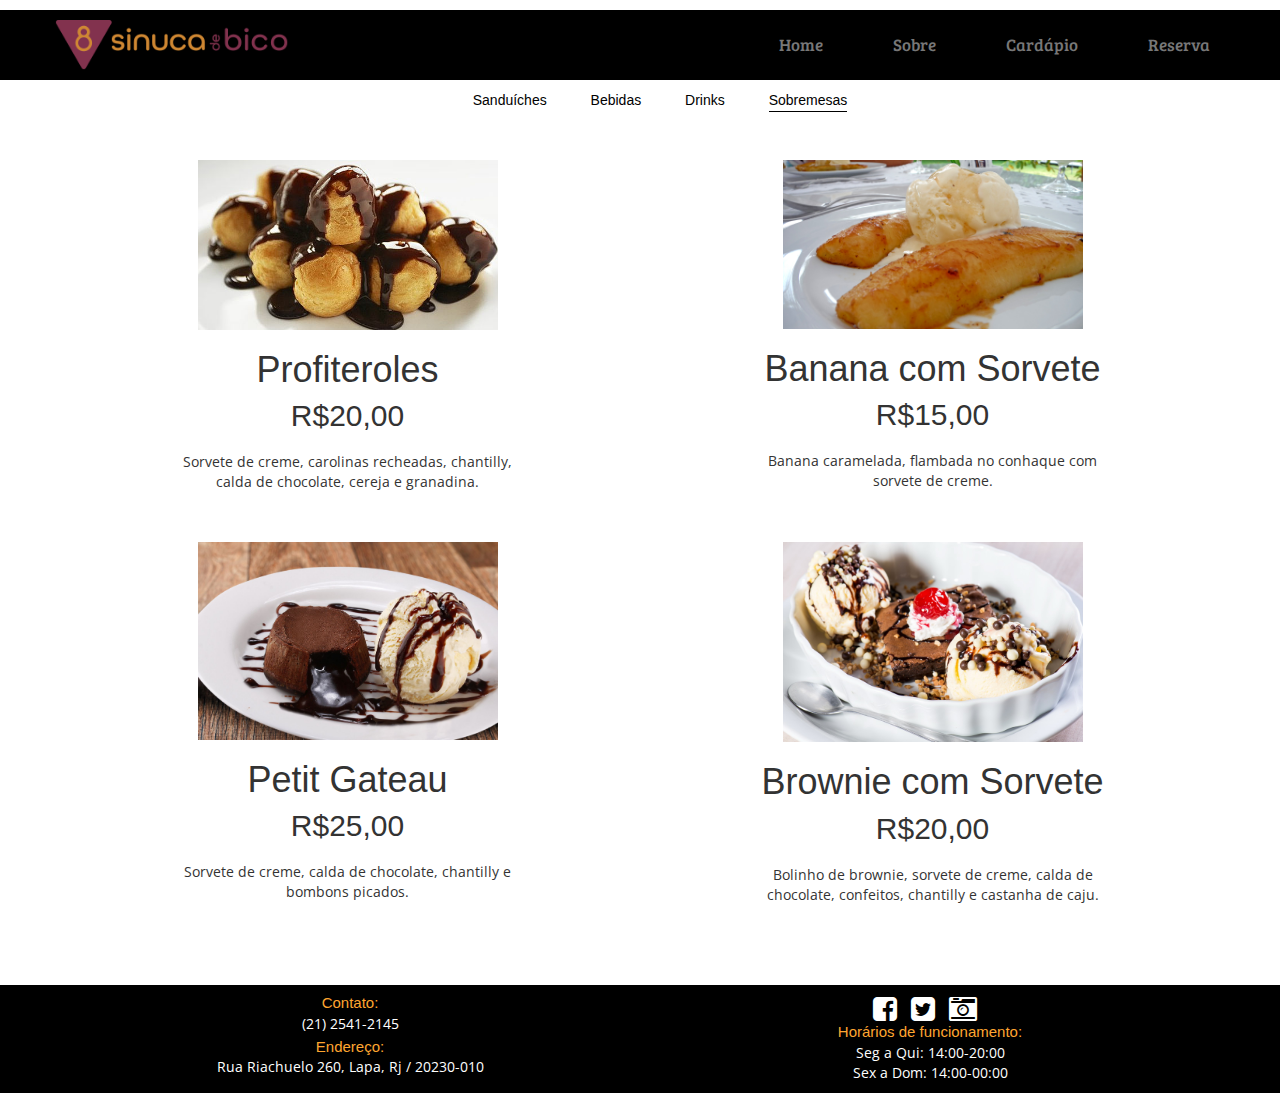
<file: sobremesas.html>
<!DOCTYPE HTML>
<html>
  <head>
    <meta charset="utf-8">
    <meta http-equiv="X-UA-Compatible" content="IE=edge">
    <meta name="viewport" content="width=device-width, initial-scale=1">
    <title>Cardápio_sobremesas</title>
    <!-- Latest compiled and minified CSS -->
    <link rel="stylesheet" href="https://maxcdn.bootstrapcdn.com/bootstrap/3.3.7/css/bootstrap.min.css" integrity="sha384-BVYiiSIFeK1dGmJRAkycuHAHRg32OmUcww7on3RYdg4Va+PmSTsz/K68vbdEjh4u" crossorigin="anonymous">
    <link rel="stylesheet" type="text/css" href="css/cardapio.css">
          <link rel="stylesheet" type="text/css" href="css/header_footer.css">
    <link href="https://fonts.googleapis.com/css?family=Bree+Serif" rel="stylesheet"> 
    <link href="https://fonts.googleapis.com/css?family=Open+Sans:400,700" rel="stylesheet">
      <link href="https://maxcdn.bootstrapcdn.com/font-awesome/4.7.0/css/font-awesome.min.css" rel="stylesheet" integrity="sha384-wvfXpqpZZVQGK6TAh5PVlGOfQNHSoD2xbE+QkPxCAFlNEevoEH3Sl0sibVcOQVnN" crossorigin="anonymous">
  </head>
    <body>
<!-----------------------------HEADER---------------------------------------------->
        <header>
            <nav class="navbar navbar-default">
                <div class="container">
    <!-- Brand and toggle get grouped for better mobile display -->
                    <div class="navbar-header">
                        <img src="img/logo sinuca de bico.png">           
                        <button type="button" class="navbar-toggle collapsed" data-toggle="collapse" data-target="#bs-example-navbar-collapse-1" aria- expanded="false">
                            <span class="sr-only">Toggle navigation</span>
                            <span class="icon-bar"></span>
                            <span class="icon-bar"></span>
                            <span class="icon-bar"></span>
                        </button>
                    </div>

    <!-- Collect the nav links, forms, and other content for toggling -->
                <div class="collapse navbar-collapse" id="bs-example-navbar-collapse-1">
                    <ul class="nav navbar-nav navbar-right">
                        <li><a href="index.html">Home</a></li>
                        <li><a href="sobre.html">Sobre</a></li>
                        <li><a href="sanduiches.html">Cardápio</a></li>
                        <li><a href="reserva.html">Reserva</a></li>
                    </ul>
            </div><!-- /.navbar-collapse -->
        </div><!-- /.container-fluid -->
    </nav>
</header>

<!-----------------------------NAV---------------------------------------------->
        <nav>
            <ul class="nav nav-pills">
                 <a href="sanduiches.html">Sanduíches</a>
                <a href="bebidas.html">Bebidas</a>
                <a href="drinks.html">Drinks</a>
                <span> <a href="sobremesas.html">Sobremesas</a></span>
            </ul>
        </nav>
  <!-----------------------------CORPO---------------------------------------------->   
      <div class="container">
          <div class="produto">       
        <section class="row">
                <div class="col-xs-12 col-sm-6 col-md-6">
                   <section class="produto1">
                    <img src="img/profiteroles.jpg" alt="" class="img-responsive"/> 
                        <div class="conteudo">
                            <h1>Profiteroles</h1>
                            <h2>R$20,00</h2>
                           <p>Sorvete de creme, carolinas recheadas, chantilly, calda de chocolate, cereja e granadina. </p> 
                        </div>
                    </section>
                </div>
            
                <div class="col-xs-12 col-sm-6 col-md-6">
                   <section class="produto1">
                    <img src="img/bananacaramelada.jpg" alt="" class="img-responsive"/> 
                        <div class="conteudo">
                            <h1>Banana com Sorvete</h1>
                            <h2>R$15,00</h2>
                           <p>Banana caramelada, flambada no conhaque com sorvete de creme.</p> 
                        </div>
                    </section>
                </div> 
        </section>        
      </div> 
        
    <div class="produto">       
        <section class="row">
                <div class="col-xs-12 col-sm-6 col-md-6">
                    <section class="produto1">
                    <img src="img/petitggateau.jpg" alt="" class="img-responsive"/> 
                        <div class="conteudo">
                            <h1>Petit Gateau</h1>
                            <h2>R$25,00</h2>
                           <p>Sorvete de creme, calda de chocolate, chantilly e bombons picados.</p> 
                        </div>
                    </section>
                </div>
            
                <div class="col-xs-12 col-sm-6 col-md-6">
                    <section class="produtofinal">
                    <img src="img/brownie.jpg" alt="" class="img-responsive"/> 
                    
                        <div class="conteudo">
                            <h1>Brownie com Sorvete</h1>
                            <h2>R$20,00</h2>
                           <p>Bolinho de brownie, sorvete de creme, calda de chocolate, confeitos, chantilly e castanha de caju. </p> 
                        </div>
                    </section>
                </div> 
        </section>        
      </div> 
</div>   
        
<!-----------------------------FOOTER---------------------------------------------->
<footer>
    <div class="container">
        <section class="row">
            <div class="col-md-12">
                <main class="flex-centralizado">
                    <div class="footerEsq">
                        <h5>Contato:</h5>
                        <p>(21) 2541-2145</p>
                        <h5>Endereço:</h5>
                        <p>Rua Riachuelo 260, Lapa, Rj / 20230-010</p>
                    </div>
                    <div class="footerDir">
                        <section class="imagensFooter">
                            <i class="fa fa-facebook-square fa-2x"></i>
                            <i class="fa fa-twitter-square fa-2x"></i>
                            <i class="fa fa-camera-retro fa-2x"></i>
                        </section>
                        <h5>Horários de funcionamento:</h5>
                        <p>Seg a Qui: 14:00-20:00</p>
                        <p>Sex a Dom: 14:00-00:00</p>
                    </div>
                </main>
            </div>
        </section>
    </div>
</footer>
<!-----------------------------SCRIPTS---------------------------------------------->
    
    <script src="https://ajax.googleapis.com/ajax/libs/jquery/1.11.3/jquery.min.js"></script>
    <script src="https://maxcdn.bootstrapcdn.com/bootstrap/3.3.7/js/bootstrap.min.js" integrity="sha384-Tc5IQib027qvyjSMfHjOMaLkfuWVxZxUPnCJA7l2mCWNIpG9mGCD8wGNIcPD7Txa" crossorigin="anonymous"></script>
  </body>
</html>
</file>
<file: css/main.css>
* {
    margin: 0;
    padding: 0;
}

body {
    background-color: white;
    overflow-x: hidden;
    font-size: 14px;
    color: #444;
	
  }

  article.container {
	text-align: center;
	padding: 0;
	margin-top: 70px;
  	min-height: 100vh;
}

a {
	text-decoration: none;
	color: white;
}

a:hover {
	text-decoration: none;
	color: #d8841a;
}

h1, h2, h3, h4, h5 {
	font-family: 'Bree Serif', serif;
    margin-top: 0;
}

h1 {
    font-size: 1.85em;
}

h2 {
    font-size: 1.65em;
}

p {
	font-family: 'Open Sans', sans-serif;
	font-size: 1.15em;
}

.btn {
	border: none;
	border-radius: 4px;
	transition: .3s;
	font-size: 1.15em;
}

.btn-default:hover {
	background: #d8841a;
	color: white;
	transition: .3s;
}

.row {
	margin: 0;
}
</file>
<file: css/home-style.css>
/* Folha de estilo referente à página Home; Escrita por Lucas Caldeira */

article.container {
	text-align: center;
	padding: 0;
	margin-top: 70px;
}

.banner {
	background-color: rgba(0,0,0,0.5);
	background-blend-mode: multiply;
	background-image: url('../img/sinucadebico.jpg');
	background-size: cover;
	background-position-y: bottom;
	width: 100%;
	padding: 5% 15%;	
}

.banner img {
	display: block;
	width: 100px;
	margin: 0 auto;
}

.banner p {
	color: white;
	font-family: 'Open Sans', sans-serif;
	margin: 20px;
	text-shadow: 2px 1px 5px black;
	text-align: center;
}

.events, .promo {
	margin-top: 30px;
	margin-bottom: 30px;
}


.carousel-inner img {
	width: 100%;
}

.carousel-caption {
	display: flex;
	align-items: center;
	justify-content: center;
	flex-direction: column;
	width: 100%;
	height: 100%;
	left: 0;
	right: 0;
	padding: 0;
	margin: 0;
	bottom: 0;
	text-shadow: 0px 0px 7px black, 0px 0px 7px black;
	color: white;
}

.carousel-caption p {
	margin: 0;
}

.desktop {
	width: 100%;
	display: grid;
	grid-template-columns: 50% 50%;
}

.desktop div {
	overflow: hidden;
	height: 250px;
}

.desktop div img {
	height: 100%;
	width: 100%;
}

/* COLS --------- */
.col-xs-12 {	
	padding: 0;
}

.col-xs-12.text {
	padding: 0 60px;
	display: flex;
	align-items: center;
	justify-content: center;
	flex-direction: column;
	/* background: #8c1d4c;
	color: #ffa630; */
}

@media screen and (max-width: 541px) {	
	body {
		padding-top: 60px;
	}

	article.container {
		margin-top: 0px;
	}

	.banner {
		padding: 10% 0;
	}

	.banner img {
		width: 80px;
	}
	
	.desktop {
		grid-template-columns: 1fr;
	}

	.events, .promo {
		margin: 0;
	}

	.col-xs-12.text {
		padding: 0 20px;
	}

	.carousel-inner img {
		width: 100%;
	}
	
	.carousel-caption {
		padding: 0 20px;
	}

	.carousel-indicators {
		bottom: -2%;
	}
		
	.reserva {
		background-color: rgba(0,0,0,0.4);
		background-blend-mode: multiply;
		background-image: url('../img/reserva.jpg');
		background-size: 100%;
		width: 100%;
		padding: 0 8%;
		padding-top: 5%;
		padding-bottom: 7%;
		color: white;
		text-shadow: 2px 1px 5px black;
	}

}

/* @media screen and (max-width: 667px) and (min-width: 376px){
	.container {
		padding: 0;
		margin: 0;
		width: 100%;
		text-align: center;
		overflow-x: hidden;
	}

	.presentation {
		background-color: rgba(0,0,0,0.5);
		background-blend-mode: multiply;
		background-image: url('../img/sinucadebico.jpg');
		background-size: 100%;
		width: 100%;
		padding: 5% 0;
	}

	.presentation img {
		display: block;
		width: 20%;
		margin: 0 auto;
		margin-top: 2%;
	}

	.presentation p {
		color: white;
	    font-family: 'Open Sans', sans-serif;
		font-size: 24px;
		padding-top: 2%;
		text-shadow: 2px 1px 5px black;
	}
	
	.events h1, .promo h1{
		font-size: 36px;
		padding-top: 6%;
		margin: 0;
	}

	.events p, .promo p {
	    font-family: 'Open Sans', sans-serif;
		font-size: 24px;
		margin-bottom: 6%;
	}
	
	.promo a {
		color: yellow;
	}

	.events .carousel-caption h1 {
		font-size: 36px;
		font-weight: bold;
		padding: 18% 0;
		text-align: center;
	} 
	
	.carousel {
		padding: 0;
	}

	.carousel-inner {
		padding: 0;
	}

	.carousel-inner img {
		width: 100%;
	}

	.carousel-caption {
		top: 15%;
		padding: 0;
		text-shadow: 2px 2px 7px black;
	}

	.promo .card .carousel-caption {
		top: 27%;
	}
	
	.carousel-caption h1, .reserva h1 {
		font-size: 36px;
		text-align: center;
	}
	
	.carousel-caption h2{
	    font-family: 'Open Sans', sans-serif;
		font-size: 24px;
	}

	.carousel-caption h3, .reserva h3{
	    font-family: 'Open Sans', sans-serif;
		font-size: 24px;
	}
	
	.reserva {
		background-color: rgba(0,0,0,0.4);
		background-blend-mode: multiply;
		background-image: url('../img/reserva.jpg');
		background-size: 100%;
		width: 100%;
		padding: 0 8%;
		padding-top: 7%;
		padding-bottom: 9%;
		color: white;
		text-shadow: 2px 1px 5px black;
	}	
	
} */

@media screen and (max-width: 913px) and (min-width: 542px){	
	.container {
		padding: 0;
		margin: 0;
		width: 100%;
		text-align: center;
		overflow-x: hidden;
	}
}

/* @media screen and (max-width: 1024px) and (min-width: 769px){	
	.container {
		padding: 0;
		margin: 0;
		width: 100%;
		text-align: center;
		overflow-x: hidden;
	}
	
	.presentation {
		background-color: rgba(0,0,0,0.5);
		background-blend-mode: multiply;
		background-image: url('../img/sinucadebico.jpg');
		background-size: 100%;
		width: 100%;
		padding: 8% 0;
	}

	.presentation img {
		display: block;
		width: 15%;
		margin: 0 auto;
		margin-top: 2%;
	}

	.presentation p {
		color: white;
	    font-family: 'Open Sans', sans-serif;
		font-size: 24px;
		padding: 0 10%;
		padding-top: 2%;
		text-shadow: 2px 1px 5px black;
		text-align: center;
	}

	.events {
		padding: 3% 0;
	}
	
	.events h1, .promo h1{
		font-size: 32px;
		padding-top: 6%;
		padding: 0 10%;
		margin: 0;
		margin-bottom: 2%;
	}

	.events p, .promo p {
	    font-family: 'Open Sans', sans-serif;
		font-size: 24px;
		padding: 0 10%;
		margin-bottom: 6%;
	}

	.promo {
		padding: 3% 0;
		border-top: 1px dashed black;
	}
	
	.promo a {
		font-weight: bold;
		color: yellow;
	}

	.promo .card .carousel-caption {
		top: 50%;
	}
	
	.events .carousel-caption {
		font-size: 32px;
		font-weight: bold;
		padding: 12% 0;
	} 

	.carousel-inner {
		padding: 0;
	}

	.carousel-inner img {
		background-color: rgba(0,0,0,0.5);
		background-blend-mode: multiply;
		width: 100%;
	}

	.carousel-caption {
		width: 90%;
		top: 15%;
		left: 3%;
		right: 0;
		padding: 0;
		text-shadow: 2px 2px 7px black;
	}

	.esq {
		left: 6%;
		width: 90%;
	}
	
	.carousel-caption h1, .reserva h1 {
		font-size: 32px;
	}

	.carousel-caption h2{
	    font-family: 'Open Sans', sans-serif;
		font-size: 24px;
	}

	.carousel-caption h3, .reserva h3{
	    font-family: 'Open Sans', sans-serif;
		font-size: 24px;
	}
	
	.reserva {
		background-color: rgba(0,0,0,0.4);
		background-blend-mode: multiply;
		background-image: url('../img/reserva.jpg');
		background-size: 100%;
		width: 100%;
		padding: 0 8%;
		padding-top: 7%;
		padding-bottom: 9%;
		color: white;
		text-shadow: 2px 1px 5px black;
	}
}

 */
</file>
<file: css/header_footer.css>
/*HEADER*/

.navbar {
    margin-bottom: 0;
    border: none;
    border-radius: 0;
    background: black;
}

.navbar .container {
    padding: 10px 0px;
    align-items: center;
}

.navbar-brand {
    padding: 0 15px;
    height: unset;
}

.navbar-header img {
    height: 50px;
}

.nav li{
    font-family: 'Bree Serif', serif;
    font-size: 1.2em;
    text-align: center;
    float: left;
}

.navbar-inverse .navbar-nav>li>a {
    color: white;
}

.navbar-inverse .navbar-nav>li>a:hover {
    color: #ffa630;
}

/*FOOTER*/

footer{
    background-color: black;
    color: white;
    padding: 10px 0px;
    margin-top: 50px;
}

main {
    display: grid;
    grid-template-columns: 1fr 1fr;
    column-gap: 20px;
}

main div{
    margin: 0px auto;
    text-align: center;
}

main h5{
    font-weight: 500;
    font-size: 15px;
    color: #ffa630;
    margin-top: 5px;
    margin-bottom: 2px;
}

main h5:first-of-type{
    margin-top: 0;
}

main p {
    font-size: 1em;
    font-family: 'Open Sans', sans-serif;
    margin: 0;
}

.imagensFooter i{
    margin-right: 10px;
}

@media screen and (max-width: 415px) {
    /* body {
        padding-top: 60px;
    } */

    .navbar .container {
        padding: 5px 0;    
    }

    .navbar-header {
        display: flex;
        align-items: center;
        justify-content: space-between;
    }

    .navbar-nav {
        margin: 7.5px auto;
    }

    /* main {
        grid-template-columns: 1fr;
    } */

    footer .col-md-12 {	
        padding: 0;
    }

    /* .imagensFooter {
        margin-top: 10px;
    } */
}

@media screen and (max-width: 900px){
    .flex-centralizado {
        display: flex;
        flex-wrap: wrap;
}
}

@media screen and (max-width: 767px) {
    .navbar img{
        width:65%;
        height:65%;
    }
    
}
</file>
<file: css/cardapio.css>
/*NAV*/
nav span a{
    border-bottom: 1px solid black;
}
nav{
    margin-top:10px;
    margin-bottom:30px;
    text-align: center;
}
nav a{
    padding-bottom:3px;
    color:black;
}
a:hover { 
    border-bottom: 1px solid black;
    color:black;
    text-decoration: none;
}
a:active { 
   border-bottom: 1px solid black;
}
.carousel-inner>.item>img {
    margin: 0 auto;
}

/*PRODUTO*/
.produto1{
    text-align: center;
    padding-top:20px;
    padding-bottom:20px;
}

.produto img{
    margin:auto;
}

.produto h2{
    margin:auto;
}

.produtofinal{
    text-align: center;
    padding-top:20px;
    padding-bottom:20px;
}

.produtofinal img{
    margin:auto;
}

/*CONTEÚDO*/
.conteudo p{
    font-family: 'Open Sans', sans-serif;
    margin-top: 5px;    
    padding:0 20%;
}

.conteudo h2{
    margin-bottom:20px;
}

@media screen and (max-width: 767px) {
    /* Regras para os Breakpoints SM e superiores */
    nav a{
        margin-left:10px;
    }
    .produto1{
        border-bottom: 1px dashed black;
    }
        .produto2{
        border-bottom: 1px dashed black;
    }
    .produto img{
        width:80%;
    }
}


@media screen and (min-width: 768px) {
    /* Regras para os Breakpoints SM e superiores */
    nav a{
        margin-left:40px;
    }    
    .produto img{
        width:300px;
    }

}
</file>
<file: css/cardapio-style.css>
/*NAV*/
nav.menu{
    margin-top:30px;
    margin-bottom:10px;
    text-align: center;
}

.nav-pills .active {
    border-bottom: 1px solid black;
}
.nav-pills{
    margin-bottom:30px;
    text-align: center;
}
.nav-pills a{
    padding-bottom:3px;
    color:black;
	text-decoration: none;
}
.nav-pills a:hover { 
    border-bottom: 1px solid black;
    color:black;
    text-decoration: none;
}

.carousel-inner>.item>img {
    margin: 0 auto;
}

/*PRODUTO*/
.produto1{
    text-align: center;
    padding-top:20px;
    padding-bottom:20px;
}

.produto img{
    margin:auto;
}

.produto h2{
    margin:auto;
}

.produtofinal{
    text-align: center;
    padding-top:20px;
    padding-bottom:20px;
}

.produtofinal img{
    margin:auto;
}

/*CONTEÚDO*/
.conteudo p{
    font-family: 'Open Sans', sans-serif;
    /* margin-top: 5px;     */
    padding:0 20px;
}

.conteudo h2{
    margin-bottom:20px;
}

@media screen and (max-width: 767px) {
    /* Regras para os Breakpoints SM e superiores */
    .nav-pills a{
        margin-left:10px;
    }
    .produto1{
        border-bottom: 1px dashed black;
    }
        .produto2{
        border-bottom: 1px dashed black;
    }
    .produto img{
        width:80%;
    }
}


@media screen and (min-width: 768px) {
    /* Regras para os Breakpoints SM e superiores */
    .nav-pills a{
        margin-left:40px;
    }    
    .produto img{
        width:300px;
    }

}
</file>
<file: css/sobre-style.css>
.col-xs-12 {	
	padding: 0;
}

section.container {
	text-align: center;
	padding: 0;
}

/* .tales {
  width: 100%;
} */

.carousel-inner{
  width:100%;
  max-height: 500px;
}

h1 {
  margin-top: 40px;
}

h2 {
  color: #444;
  opacity: .6;
  font-size: 1.5em;
}

.jumbotron {
  background-image: url(http://68.media.tumblr.com/c5966172d3783c9ba69b90f666deaa63/tumblr_ncossvYhD41rtynt1o2_1280.jpg);
}

.titulo {
  padding-bottom: 40px;
}

.sobre {
  padding-bottom: 40px;
  column-count:2;
  column-gap: 40px;
  text-align: left;
}

.sobre p {
  font-family: 'Open Sans', sans-serif;
  font-size: 16px;
  margin-bottom: 10px;
}

.well {
  margin: 0px;
  border: none;
  border-radius: 8px;
  background-color: rgba(0,0,0,0.7);
  padding: 30px 36px;
}

.well h2 {
  margin: 0;
  color: white; 
  opacity: 1;
}

@media screen and (max-width: 541px){
  article.container {
    padding: 0 20px;
  }

  .sobre {
    column-count: 1;
  }
}
</file>
